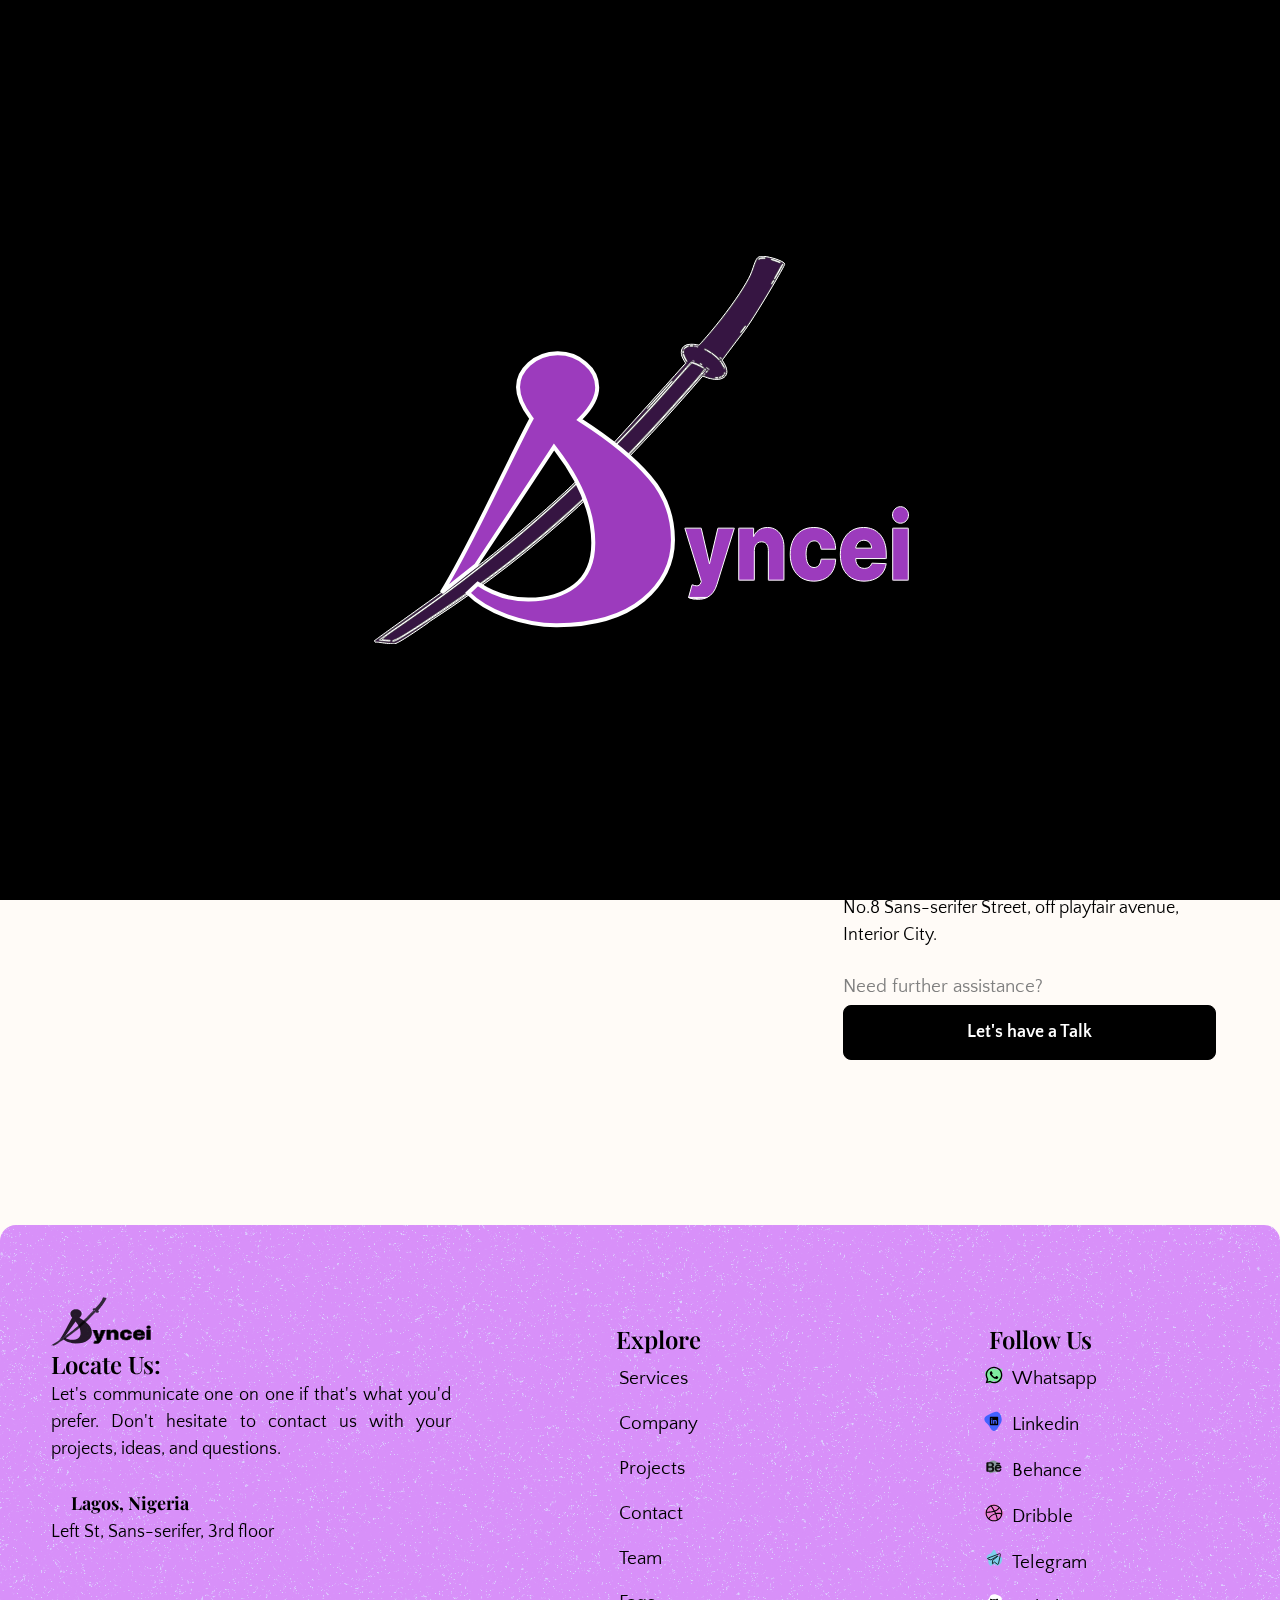
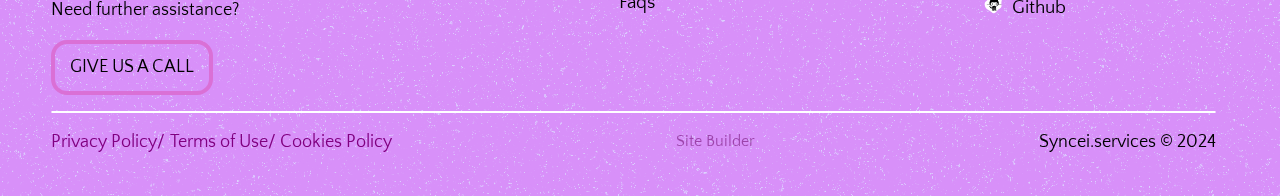
<file: pages/contact.html>
<!DOCTYPE html>
<html lang="en">
<head>
    <meta charset="UTF-8">
    <meta name="viewport" content="width=device-width, initial-scale=1.0">
    <link rel="preconnect" href="https://fonts.googleapis.com">
    <link rel="preconnect" href="https://fonts.gstatic.com" crossorigin>
    <link href="https://fonts.googleapis.com/css2?family=Playfair+Display:ital,wght@0,400..900;1,400..900&family=Quattrocento+Sans:ital,wght@0,400;0,700;1,400;1,700&display=swap" rel="stylesheet">
    <link rel="stylesheet" href="../shared/reset.css">
    <link rel="stylesheet" href="../shared/nav.css">
    <link rel="stylesheet" href="../styles/contact.css">
    <link rel="stylesheet" href="../shared/footer.css">
    <!-- Favicon for browser tabs (standard sizes) -->
    <link rel="icon" href="../imgs/icon/favicon-16.png" sizes="16x16" type="image/png">
    <link rel="icon" href="../imgs/icon/favicon-32.png" sizes="32x32" type="image/png">
    
    <!-- Larger icons for high-resolution displays and mobile devices -->
    <link rel="icon" href="../imgs/icon/favicon-48.png" sizes="48x48" type="image/png">
    <link rel="icon" href="../imgs/icon/favicon-96.png" sizes="96x96" type="image/png">
    <link rel="icon" href="../imgs/icon/favicon-180.png" sizes="180x180" type="image/png">

    <!-- Apple Touch Icon (specifically for iOS home screen shortcuts) -->
    <link rel="apple-touch-icon" href="../imgs/icon/favicon-180.png" sizes="180x180">

    <!-- Android Chrome icons (especially for shortcuts or PWA homescreen icons) -->
    <link rel="icon" href="../imgs/icon/favicon-512.png" sizes="512x512" type="image/png">
    <title>Contact</title>
</head>
<body>
    <div class="loader-container">
		<svg class="svg-loader" width="537" height="388" viewBox="0 0 537 388" fill="none" xmlns="http://www.w3.org/2000/svg">
			<g id="name">
				<g id="stroked_logo">
					<g id="stroked_sword">
						<mask id="path-1-inside-1_28_11" fill="white">
							<path class="sword-body" d="M387.499 0.616162C384.897 1.60011 383.799 3.44211 381.158 11.3656C378.904 18.084 377.95 20.2252 374.089 26.8976C366.581 39.9402 352.39 59.5596 338.789 75.7193C334.209 81.1664 327.176 89.038 326.89 89.0405C326.819 89.0411 325.675 88.8408 324.317 88.5823C320.993 87.9504 315.995 88.2042 314.036 89.0624C310.757 90.5329 309.233 92.8893 309.249 96.3737C309.262 99.0171 309.986 101.084 311.965 104.401L313.656 107.15L312.093 108.906C259.842 167.307 229.646 200.404 219.019 210.95C217.241 212.708 213.189 216.589 209.989 219.56C206.79 222.562 203.093 226.139 201.742 227.503C190.441 238.986 151.183 273.604 127.706 292.763C109.707 307.459 107.715 308.949 73.2659 333.671C-6.69887 391.083 2.01959 384.729 2.73482 384.963C2.94948 385.051 3.05744 385.231 2.95102 385.382C2.63192 385.865 3.56378 386.608 4.06197 386.243C4.34677 386.06 5.63245 386.109 8.02654 386.479C13.7079 387.331 20.6382 387.991 22.3155 387.796C24.2427 387.599 27.3059 385.98 34.8179 381.229C41.5108 376.965 56.46 366.771 56.8858 366.197C57.0275 365.955 59.2699 364.434 61.7973 362.759C112.81 329.572 161.836 291.505 206.421 250.502C241.975 217.81 284.437 173.431 325.741 125.819L330.749 120.068L333.575 121.185C339.728 123.624 346.407 124.107 350.291 122.391C355.779 119.97 356.466 114.256 352.077 107.115L350.277 104.157L351.342 102.736C356.026 96.3865 364.578 85.0771 367.453 81.3872C372.28 75.2471 374.799 71.6805 379.16 65.0037C386.959 53.01 398.652 33.7127 406.798 19.4029C411.897 10.4367 412.747 8.8372 412.743 8.0562C412.733 5.89344 402.824 1.92447 394.141 0.618344C390.603 0.0784296 388.961 0.0627094 387.499 0.616162ZM393.041 2.12991C393.113 2.18937 392.149 2.25785 390.899 2.26874C389.4 2.28182 388.329 2.44135 387.866 2.74578C387.048 3.26359 386.512 3.32833 386.867 2.87465C387.364 2.1794 389.325 1.71171 391.112 1.87638C392.112 1.95778 392.969 2.07046 393.041 2.12991ZM402.656 4.26903C404.158 4.76661 406.125 5.50045 407.02 5.9132C409.06 6.85669 408.452 6.68175 404.16 5.1571C402.3 4.48241 400.44 3.83775 400.047 3.69098C398.223 3.04601 400.189 3.47947 402.656 4.26903ZM410.215 9.52015C408.977 12.0242 402.708 22.8931 402.564 22.8043C402.493 22.7448 403.554 20.7229 404.9 18.338C406.246 15.9532 408.051 12.6631 408.937 11.0333C410.601 8.04484 411.524 6.92533 410.215 9.52015ZM400.902 26.1832C400.37 27.029 399.909 27.7239 399.802 27.7248C399.695 27.7257 400.049 26.9717 400.58 26.0659C401.111 25.16 401.608 24.4648 401.68 24.5242C401.751 24.5837 401.398 25.3378 400.902 26.1832ZM373.01 70.9751C372.231 72.2436 369.072 76.3565 368.893 76.3581C368.786 76.359 368.963 76.0571 369.247 75.6641C369.531 75.2711 370.56 73.9103 371.483 72.6406C373.079 70.4338 373.896 69.5255 373.01 70.9751ZM320.574 89.9066C320.039 89.9714 319.075 89.9798 318.432 89.9253C317.789 89.8708 318.217 89.807 319.395 89.7967C320.573 89.7865 321.109 89.8419 320.574 89.9066ZM315.364 90.6429C314.544 90.9505 313.44 91.5909 312.978 92.0456C312.374 92.5915 312.16 92.6835 312.301 92.3519C312.584 91.7186 315.54 90.0406 316.325 90.0338C316.647 90.031 316.22 90.305 315.364 90.6429ZM323.61 90.1805C323.361 90.2428 322.932 90.2465 322.718 90.1883C322.467 90.1004 322.646 90.0387 323.145 90.0344C323.645 90.03 323.824 90.0886 323.61 90.1805ZM325.29 90.5564C325.577 90.7041 325.684 90.8534 325.47 90.8552C325.292 90.8568 324.863 90.7103 324.576 90.5626C324.29 90.4149 324.218 90.2654 324.396 90.2638C324.61 90.2619 325.004 90.4087 325.29 90.5564ZM311.843 93.5274C311.737 93.7987 311.559 93.9504 311.487 93.8609C311.38 93.7718 311.414 93.5912 311.556 93.4097C311.876 92.9263 312.09 93.0146 311.843 93.5274ZM334.233 93.963C334.233 94.0231 333.912 93.9658 333.518 93.789C333.124 93.6122 332.802 93.4048 332.802 93.3147C332.801 93.2546 333.123 93.3119 333.517 93.4887C333.91 93.6655 334.233 93.8729 334.233 93.963ZM339.317 96.9828C339.569 97.2209 338.602 96.7186 337.206 95.8597C335.773 95.001 334.591 94.2603 334.591 94.1702C334.59 93.9599 338.815 96.4765 339.317 96.9828ZM311.287 96.8967C311.218 97.3779 311.145 97.0481 311.141 96.2371C311.137 95.396 311.207 95.0349 311.28 95.3948C311.353 95.7846 311.356 96.4455 311.287 96.8967ZM343.008 99.7142C344.585 101.022 345.769 102.093 345.697 102.094C345.59 102.095 344.228 101.025 342.651 99.7173C341.074 98.4094 339.89 97.3382 339.962 97.3376C340.069 97.3367 341.431 98.4062 343.008 99.7142ZM311.941 99.2942C312.087 99.9237 312.809 101.54 313.565 102.885C314.321 104.26 314.897 105.366 314.79 105.367C314.683 105.368 314.036 104.383 313.352 103.157C312.056 100.915 310.863 97.7715 311.4 98.0372C311.543 98.1261 311.795 98.6946 311.941 99.2942ZM348.911 102.066C349.197 102.214 349.305 102.423 349.163 102.544C349.021 102.666 348.627 102.549 348.305 102.282C347.659 101.746 348.016 101.593 348.911 102.066ZM346.594 102.987C346.953 103.315 347.168 103.583 347.061 103.584C346.954 103.585 346.596 103.318 346.237 102.99C345.878 102.663 345.663 102.395 345.77 102.394C345.877 102.393 346.235 102.66 346.594 102.987ZM321.967 105.245C321.86 105.336 321.574 105.248 321.323 105.04C321 104.742 321.036 104.712 321.537 104.888C321.894 104.975 322.074 105.154 321.967 105.245ZM348.928 105.701C349.467 106.537 349.109 106.39 348.391 105.495C348.068 105.047 347.959 104.808 348.174 104.896C348.389 105.014 348.748 105.372 348.928 105.701ZM320.724 106.637C322.797 107.16 324.8 107.954 326.698 108.958C327.557 109.402 328.344 109.755 328.487 109.754C328.844 109.781 331.674 111.829 331.353 111.832C331.21 111.833 329.957 111.213 328.526 110.444C325.197 108.701 320.153 106.702 319.69 106.947C318.977 107.344 314.927 111.765 300.009 128.567C291.662 137.922 281.396 149.366 277.133 153.999C204.874 232.822 129.947 298.662 44.637 358.283C39.7611 361.69 31.1836 367.652 25.5956 371.486C14.2417 379.305 9.54543 382.951 10.155 383.486C10.621 383.873 14.1582 384.353 16.479 384.332C17.4074 384.324 18.1578 384.438 18.1586 384.618C18.1593 384.768 17.6958 384.923 17.1245 384.928C15.8749 384.939 7.69423 384.139 7.515 383.99C7.29978 383.782 14.3463 378.764 27.0174 370.092C52.324 352.779 75.3841 336.116 95.6993 320.439C173.189 260.675 239.31 197.857 308.992 117.764C314.497 111.408 319.044 106.231 319.079 106.231C319.079 106.231 319.83 106.405 320.724 106.637ZM350.978 108.807C351.662 110.063 352.202 111.109 352.131 111.2C352.06 111.261 351.377 110.245 350.657 108.93C349.937 107.644 349.432 106.567 349.503 106.567C349.61 106.566 350.258 107.581 350.978 108.807ZM329.659 108.422C329.659 108.482 329.337 108.425 328.944 108.248C328.55 108.071 328.228 107.864 328.227 107.774C328.227 107.713 328.549 107.771 328.942 107.948C329.336 108.124 329.658 108.332 329.659 108.422ZM335.426 112.307C335.892 112.783 335.857 112.814 335.319 112.428C334.961 112.221 334.674 111.983 334.674 111.923C334.673 111.683 334.959 111.83 335.426 112.307ZM352.422 112.309C352.316 112.55 352.209 112.461 352.207 112.131C352.17 111.8 352.276 111.619 352.384 111.738C352.491 111.828 352.528 112.098 352.422 112.309ZM336.823 113.316C336.824 113.496 336.681 113.528 336.467 113.439C336.288 113.351 336.108 113.112 336.107 112.962C336.106 112.782 336.285 112.75 336.464 112.839C336.678 112.927 336.822 113.166 336.823 113.316ZM333.538 113.375C333.79 113.673 331.944 116.002 326.616 122.086C265.492 192.071 220.215 237.795 170.28 279.956C127.351 316.167 84.8965 346.817 32.0969 379.69C24.7981 384.2 22.9458 385.147 21.0536 385.194C20.0895 385.202 21.4064 384.29 22.9043 383.916C26.3637 383.015 41.9574 373.206 69.2583 354.764C95.7762 336.87 112.788 324.765 129.047 312.337C192.912 263.387 244.173 214.426 313.363 136.17C325.547 122.426 330.34 116.707 331.686 114.442C332.572 112.963 332.928 112.779 333.538 113.375ZM335.404 115.191C335.404 115.251 335.048 115.554 334.621 115.889L333.803 116.466L334.478 115.77C335.118 115.133 335.402 114.951 335.404 115.191ZM352.555 117.865C352.165 118.379 352.165 118.379 352.341 117.867C352.447 117.566 352.552 117.144 352.587 116.964C352.586 116.693 352.657 116.693 352.765 116.962C352.873 117.171 352.768 117.563 352.555 117.865ZM332.704 118.278C332.563 118.52 332.314 118.732 332.135 118.734C331.921 118.736 331.956 118.555 332.204 118.283C332.453 118.04 332.702 117.828 332.774 117.827C332.845 117.827 332.81 118.037 332.704 118.278ZM351.279 119.799C350.923 120.132 350.283 120.558 349.891 120.742C349.499 120.926 349.747 120.623 350.424 120.137C351.882 119.042 352.239 118.889 351.279 119.799ZM348.644 121.294C348.359 121.446 347.859 121.571 347.574 121.573C347.217 121.576 347.288 121.486 347.751 121.301C348.713 120.933 349.285 120.928 348.644 121.294ZM345.718 121.83C345.147 121.895 344.29 121.902 343.754 121.847C343.183 121.792 343.647 121.728 344.718 121.718C345.789 121.709 346.253 121.765 345.718 121.83ZM295.626 130.377C285.325 141.912 278.397 149.542 278.183 149.544C278.076 149.545 278.218 149.304 278.502 149.001C278.786 148.728 283.688 143.278 289.407 136.89C295.126 130.532 299.887 125.323 299.958 125.323C300.065 125.322 298.112 127.592 295.626 130.377ZM278.078 149.936C278.078 149.996 277.723 150.299 277.296 150.634L276.477 151.211L277.152 150.515C277.792 149.878 278.077 149.695 278.078 149.936ZM276.657 151.48C276.657 151.54 276.373 151.783 276.052 151.996C275.483 152.392 275.447 152.362 275.909 151.877C276.371 151.393 276.656 151.24 276.657 151.48Z" />
						</mask>
						<path class="sword-body" d="M387.499 0.616162C384.897 1.60011 383.799 3.44211 381.158 11.3656C378.904 18.084 377.95 20.2252 374.089 26.8976C366.581 39.9402 352.39 59.5596 338.789 75.7193C334.209 81.1664 327.176 89.038 326.89 89.0405C326.819 89.0411 325.675 88.8408 324.317 88.5823C320.993 87.9504 315.995 88.2042 314.036 89.0624C310.757 90.5329 309.233 92.8893 309.249 96.3737C309.262 99.0171 309.986 101.084 311.965 104.401L313.656 107.15L312.093 108.906C259.842 167.307 229.646 200.404 219.019 210.95C217.241 212.708 213.189 216.589 209.989 219.56C206.79 222.562 203.093 226.139 201.742 227.503C190.441 238.986 151.183 273.604 127.706 292.763C109.707 307.459 107.715 308.949 73.2659 333.671C-6.69887 391.083 2.01959 384.729 2.73482 384.963C2.94948 385.051 3.05744 385.231 2.95102 385.382C2.63192 385.865 3.56378 386.608 4.06197 386.243C4.34677 386.06 5.63245 386.109 8.02654 386.479C13.7079 387.331 20.6382 387.991 22.3155 387.796C24.2427 387.599 27.3059 385.98 34.8179 381.229C41.5108 376.965 56.46 366.771 56.8858 366.197C57.0275 365.955 59.2699 364.434 61.7973 362.759C112.81 329.572 161.836 291.505 206.421 250.502C241.975 217.81 284.437 173.431 325.741 125.819L330.749 120.068L333.575 121.185C339.728 123.624 346.407 124.107 350.291 122.391C355.779 119.97 356.466 114.256 352.077 107.115L350.277 104.157L351.342 102.736C356.026 96.3865 364.578 85.0771 367.453 81.3872C372.28 75.2471 374.799 71.6805 379.16 65.0037C386.959 53.01 398.652 33.7127 406.798 19.4029C411.897 10.4367 412.747 8.8372 412.743 8.0562C412.733 5.89344 402.824 1.92447 394.141 0.618344C390.603 0.0784296 388.961 0.0627094 387.499 0.616162ZM393.041 2.12991C393.113 2.18937 392.149 2.25785 390.899 2.26874C389.4 2.28182 388.329 2.44135 387.866 2.74578C387.048 3.26359 386.512 3.32833 386.867 2.87465C387.364 2.1794 389.325 1.71171 391.112 1.87638C392.112 1.95778 392.969 2.07046 393.041 2.12991ZM402.656 4.26903C404.158 4.76661 406.125 5.50045 407.02 5.9132C409.06 6.85669 408.452 6.68175 404.16 5.1571C402.3 4.48241 400.44 3.83775 400.047 3.69098C398.223 3.04601 400.189 3.47947 402.656 4.26903ZM410.215 9.52015C408.977 12.0242 402.708 22.8931 402.564 22.8043C402.493 22.7448 403.554 20.7229 404.9 18.338C406.246 15.9532 408.051 12.6631 408.937 11.0333C410.601 8.04484 411.524 6.92533 410.215 9.52015ZM400.902 26.1832C400.37 27.029 399.909 27.7239 399.802 27.7248C399.695 27.7257 400.049 26.9717 400.58 26.0659C401.111 25.16 401.608 24.4648 401.68 24.5242C401.751 24.5837 401.398 25.3378 400.902 26.1832ZM373.01 70.9751C372.231 72.2436 369.072 76.3565 368.893 76.3581C368.786 76.359 368.963 76.0571 369.247 75.6641C369.531 75.2711 370.56 73.9103 371.483 72.6406C373.079 70.4338 373.896 69.5255 373.01 70.9751ZM320.574 89.9066C320.039 89.9714 319.075 89.9798 318.432 89.9253C317.789 89.8708 318.217 89.807 319.395 89.7967C320.573 89.7865 321.109 89.8419 320.574 89.9066ZM315.364 90.6429C314.544 90.9505 313.44 91.5909 312.978 92.0456C312.374 92.5915 312.16 92.6835 312.301 92.3519C312.584 91.7186 315.54 90.0406 316.325 90.0338C316.647 90.031 316.22 90.305 315.364 90.6429ZM323.61 90.1805C323.361 90.2428 322.932 90.2465 322.718 90.1883C322.467 90.1004 322.646 90.0387 323.145 90.0344C323.645 90.03 323.824 90.0886 323.61 90.1805ZM325.29 90.5564C325.577 90.7041 325.684 90.8534 325.47 90.8552C325.292 90.8568 324.863 90.7103 324.576 90.5626C324.29 90.4149 324.218 90.2654 324.396 90.2638C324.61 90.2619 325.004 90.4087 325.29 90.5564ZM311.843 93.5274C311.737 93.7987 311.559 93.9504 311.487 93.8609C311.38 93.7718 311.414 93.5912 311.556 93.4097C311.876 92.9263 312.09 93.0146 311.843 93.5274ZM334.233 93.963C334.233 94.0231 333.912 93.9658 333.518 93.789C333.124 93.6122 332.802 93.4048 332.802 93.3147C332.801 93.2546 333.123 93.3119 333.517 93.4887C333.91 93.6655 334.233 93.8729 334.233 93.963ZM339.317 96.9828C339.569 97.2209 338.602 96.7186 337.206 95.8597C335.773 95.001 334.591 94.2603 334.591 94.1702C334.59 93.9599 338.815 96.4765 339.317 96.9828ZM311.287 96.8967C311.218 97.3779 311.145 97.0481 311.141 96.2371C311.137 95.396 311.207 95.0349 311.28 95.3948C311.353 95.7846 311.356 96.4455 311.287 96.8967ZM343.008 99.7142C344.585 101.022 345.769 102.093 345.697 102.094C345.59 102.095 344.228 101.025 342.651 99.7173C341.074 98.4094 339.89 97.3382 339.962 97.3376C340.069 97.3367 341.431 98.4062 343.008 99.7142ZM311.941 99.2942C312.087 99.9237 312.809 101.54 313.565 102.885C314.321 104.26 314.897 105.366 314.79 105.367C314.683 105.368 314.036 104.383 313.352 103.157C312.056 100.915 310.863 97.7715 311.4 98.0372C311.543 98.1261 311.795 98.6946 311.941 99.2942ZM348.911 102.066C349.197 102.214 349.305 102.423 349.163 102.544C349.021 102.666 348.627 102.549 348.305 102.282C347.659 101.746 348.016 101.593 348.911 102.066ZM346.594 102.987C346.953 103.315 347.168 103.583 347.061 103.584C346.954 103.585 346.596 103.318 346.237 102.99C345.878 102.663 345.663 102.395 345.77 102.394C345.877 102.393 346.235 102.66 346.594 102.987ZM321.967 105.245C321.86 105.336 321.574 105.248 321.323 105.04C321 104.742 321.036 104.712 321.537 104.888C321.894 104.975 322.074 105.154 321.967 105.245ZM348.928 105.701C349.467 106.537 349.109 106.39 348.391 105.495C348.068 105.047 347.959 104.808 348.174 104.896C348.389 105.014 348.748 105.372 348.928 105.701ZM320.724 106.637C322.797 107.16 324.8 107.954 326.698 108.958C327.557 109.402 328.344 109.755 328.487 109.754C328.844 109.781 331.674 111.829 331.353 111.832C331.21 111.833 329.957 111.213 328.526 110.444C325.197 108.701 320.153 106.702 319.69 106.947C318.977 107.344 314.927 111.765 300.009 128.567C291.662 137.922 281.396 149.366 277.133 153.999C204.874 232.822 129.947 298.662 44.637 358.283C39.7611 361.69 31.1836 367.652 25.5956 371.486C14.2417 379.305 9.54543 382.951 10.155 383.486C10.621 383.873 14.1582 384.353 16.479 384.332C17.4074 384.324 18.1578 384.438 18.1586 384.618C18.1593 384.768 17.6958 384.923 17.1245 384.928C15.8749 384.939 7.69423 384.139 7.515 383.99C7.29978 383.782 14.3463 378.764 27.0174 370.092C52.324 352.779 75.3841 336.116 95.6993 320.439C173.189 260.675 239.31 197.857 308.992 117.764C314.497 111.408 319.044 106.231 319.079 106.231C319.079 106.231 319.83 106.405 320.724 106.637ZM350.978 108.807C351.662 110.063 352.202 111.109 352.131 111.2C352.06 111.261 351.377 110.245 350.657 108.93C349.937 107.644 349.432 106.567 349.503 106.567C349.61 106.566 350.258 107.581 350.978 108.807ZM329.659 108.422C329.659 108.482 329.337 108.425 328.944 108.248C328.55 108.071 328.228 107.864 328.227 107.774C328.227 107.713 328.549 107.771 328.942 107.948C329.336 108.124 329.658 108.332 329.659 108.422ZM335.426 112.307C335.892 112.783 335.857 112.814 335.319 112.428C334.961 112.221 334.674 111.983 334.674 111.923C334.673 111.683 334.959 111.83 335.426 112.307ZM352.422 112.309C352.316 112.55 352.209 112.461 352.207 112.131C352.17 111.8 352.276 111.619 352.384 111.738C352.491 111.828 352.528 112.098 352.422 112.309ZM336.823 113.316C336.824 113.496 336.681 113.528 336.467 113.439C336.288 113.351 336.108 113.112 336.107 112.962C336.106 112.782 336.285 112.75 336.464 112.839C336.678 112.927 336.822 113.166 336.823 113.316ZM333.538 113.375C333.79 113.673 331.944 116.002 326.616 122.086C265.492 192.071 220.215 237.795 170.28 279.956C127.351 316.167 84.8965 346.817 32.0969 379.69C24.7981 384.2 22.9458 385.147 21.0536 385.194C20.0895 385.202 21.4064 384.29 22.9043 383.916C26.3637 383.015 41.9574 373.206 69.2583 354.764C95.7762 336.87 112.788 324.765 129.047 312.337C192.912 263.387 244.173 214.426 313.363 136.17C325.547 122.426 330.34 116.707 331.686 114.442C332.572 112.963 332.928 112.779 333.538 113.375ZM335.404 115.191C335.404 115.251 335.048 115.554 334.621 115.889L333.803 116.466L334.478 115.77C335.118 115.133 335.402 114.951 335.404 115.191ZM352.555 117.865C352.165 118.379 352.165 118.379 352.341 117.867C352.447 117.566 352.552 117.144 352.587 116.964C352.586 116.693 352.657 116.693 352.765 116.962C352.873 117.171 352.768 117.563 352.555 117.865ZM332.704 118.278C332.563 118.52 332.314 118.732 332.135 118.734C331.921 118.736 331.956 118.555 332.204 118.283C332.453 118.04 332.702 117.828 332.774 117.827C332.845 117.827 332.81 118.037 332.704 118.278ZM351.279 119.799C350.923 120.132 350.283 120.558 349.891 120.742C349.499 120.926 349.747 120.623 350.424 120.137C351.882 119.042 352.239 118.889 351.279 119.799ZM348.644 121.294C348.359 121.446 347.859 121.571 347.574 121.573C347.217 121.576 347.288 121.486 347.751 121.301C348.713 120.933 349.285 120.928 348.644 121.294ZM345.718 121.83C345.147 121.895 344.29 121.902 343.754 121.847C343.183 121.792 343.647 121.728 344.718 121.718C345.789 121.709 346.253 121.765 345.718 121.83ZM295.626 130.377C285.325 141.912 278.397 149.542 278.183 149.544C278.076 149.545 278.218 149.304 278.502 149.001C278.786 148.728 283.688 143.278 289.407 136.89C295.126 130.532 299.887 125.323 299.958 125.323C300.065 125.322 298.112 127.592 295.626 130.377ZM278.078 149.936C278.078 149.996 277.723 150.299 277.296 150.634L276.477 151.211L277.152 150.515C277.792 149.878 278.077 149.695 278.078 149.936ZM276.657 151.48C276.657 151.54 276.373 151.783 276.052 151.996C275.483 152.392 275.447 152.362 275.909 151.877C276.371 151.393 276.656 151.24 276.657 151.48Z" stroke="black" stroke-width="2" mask="url(#path-1-inside-1_28_11)" />
					</g>
					<path id="stroke_symbol" class="symbol-body" d="M158.912 163.817L159.519 162.699L158.767 161.678C150.19 150.029 146.09 139.881 146.049 131.171C146.009 122.51 149.623 114.809 157.15 107.998C165.014 100.884 174.416 97.276 185.463 97.1798C196.51 97.0836 205.746 100.528 213.302 107.48L213.334 107.509L213.368 107.538C221.279 114.194 225.152 122.134 225.196 131.445C225.239 140.633 220.128 150.795 209.182 161.97L207.461 163.726L209.523 165.05C239.029 184 261.625 202.63 277.381 220.924L277.387 220.931L277.393 220.937C292.996 238.74 300.841 259.563 300.953 283.493C301.063 306.912 291.221 327.008 271.191 343.868C251.234 360.346 222.635 368.886 185.115 369.213C168.106 369.361 150.878 366.193 133.419 359.681C117.159 353.486 104.729 345.878 96.0077 336.923L105.735 327.742C121.567 338.449 138.642 343.751 156.92 343.591C175.59 343.429 190.963 338.882 202.87 329.782L202.875 329.779C215.331 320.207 221.372 305.674 221.283 286.596C221.142 256.477 208.519 225.34 183.723 193.219L182.015 191.005L180.47 193.348L104.064 309.242L69.7475 336.548C82.6307 315.559 98.7391 284.308 114.081 253.558C120.348 240.998 126.488 228.518 132.238 216.832C143.13 194.695 152.62 175.407 158.912 163.817Z" stroke="black" stroke-width="4" />
				</g>
				<g id="yncei">
					<path id="Vector" class="yncei" d="M520.706 323.663V324.163H521.206H535.791H536.291V323.663V272.654V272.154H535.791H521.206H520.706V272.654V323.663ZM522.874 264.799L522.874 264.799L522.877 264.801C524.439 266.4 526.327 267.21 528.514 267.21C530.719 267.21 532.608 266.401 534.153 264.799L534.153 264.799C535.715 263.177 536.5 261.214 536.5 258.939C536.5 256.686 535.715 254.745 534.153 253.146C532.609 251.523 530.72 250.702 528.514 250.702C526.325 250.702 524.437 251.524 522.875 253.145C521.312 254.744 520.527 256.685 520.527 258.939C520.527 261.214 521.312 263.177 522.874 264.799Z" fill="black" stroke="black" />
					<path id="Vector_2" class="yncei" d="M479.343 321.897L479.346 321.898C482.917 324.057 487.146 325.125 492.013 325.125C496.066 325.125 499.657 324.441 502.774 323.057L502.777 323.055C505.889 321.651 508.413 319.686 510.336 317.157C512.279 314.608 513.532 311.619 514.101 308.203L514.194 307.639L513.623 307.621L500.231 307.189L499.859 307.177L499.741 307.53C499.385 308.595 498.855 309.48 498.157 310.196C497.454 310.916 496.612 311.463 495.624 311.837C494.634 312.211 493.522 312.403 492.281 312.403C490.491 312.403 488.977 311.99 487.718 311.186C486.451 310.377 485.468 309.245 484.77 307.775C484.079 306.298 483.722 304.569 483.714 302.577H513.756H514.256V302.077V298.025C514.256 293.798 513.704 290.034 512.59 286.74C511.478 283.432 509.916 280.637 507.896 278.366C505.878 276.096 503.48 274.38 500.706 273.222C497.934 272.065 494.885 271.49 491.565 271.49C486.869 271.49 482.765 272.618 479.273 274.891C475.788 277.137 473.094 280.289 471.189 284.329C469.282 288.349 468.337 293.03 468.337 298.357C468.337 303.837 469.271 308.595 471.158 312.617L471.16 312.62C473.067 316.619 475.795 319.717 479.343 321.897ZM499.669 292.145H483.757C483.88 290.783 484.244 289.561 484.845 288.47L484.846 288.467C485.562 287.145 486.527 286.116 487.741 285.367L487.741 285.367L487.747 285.363C488.954 284.598 490.321 284.212 491.864 284.212C493.39 284.212 494.718 284.578 495.863 285.298L495.863 285.298L495.871 285.303C497.042 286.007 497.965 286.99 498.64 288.264C499.244 289.404 499.59 290.695 499.669 292.145Z" fill="white" stroke="black" />
					<path id="Vector_3" class="yncei" d="M429.158 321.725L429.159 321.726C432.713 323.999 436.956 325.125 441.866 325.125C446.229 325.125 450.024 324.248 453.234 322.473L453.235 322.472C456.458 320.677 458.962 318.163 460.737 314.938C462.531 311.714 463.491 307.959 463.633 303.687L463.65 303.171H463.133H449.502H449.049L449.004 303.621C448.83 305.364 448.417 306.825 447.78 308.016C447.14 309.189 446.332 310.059 445.364 310.649L445.361 310.651C444.414 311.239 443.315 311.539 442.045 311.539C440.468 311.539 439.1 311.057 437.92 310.093C436.737 309.104 435.786 307.632 435.092 305.635C434.418 303.62 434.074 301.132 434.074 298.158C434.074 295.183 434.419 292.718 435.091 290.749C435.786 288.751 436.736 287.29 437.918 286.324L437.918 286.324L437.921 286.321C439.102 285.335 440.47 284.843 442.045 284.843C443.999 284.843 445.548 285.53 446.739 286.897L446.741 286.9C447.966 288.283 448.734 290.222 449.005 292.765L449.052 293.212H449.502H463.133H463.645L463.633 292.7C463.532 288.447 462.571 284.721 460.733 281.538C458.917 278.335 456.384 275.856 453.14 274.107C449.913 272.356 446.139 271.49 441.836 271.49C436.965 271.49 432.742 272.616 429.189 274.889L429.188 274.89C425.663 277.158 422.948 280.321 421.042 284.362L421.042 284.363C419.156 288.383 418.221 293.04 418.221 298.324C418.221 303.586 419.156 308.243 421.041 312.284L421.042 312.285C422.928 316.305 425.634 319.457 429.158 321.725Z" fill="white" stroke="black" />
					<path id="Vector_4" class="yncei" d="M381.832 324.162H382.332V323.662V294.574C382.352 292.678 382.661 291.091 383.241 289.798C383.842 288.504 384.676 287.531 385.739 286.858L385.741 286.856C386.826 286.16 388.082 285.806 389.527 285.806C391.704 285.806 393.353 286.551 394.538 288.012L394.538 288.012L394.54 288.015C395.754 289.49 396.384 291.575 396.365 294.336V294.339V323.662V324.162H396.865H411.45H411.95V323.662V291.152C411.97 287.265 411.304 283.848 409.936 280.913C408.589 277.961 406.683 275.65 404.214 274C401.755 272.321 398.86 271.49 395.552 271.49C392.079 271.49 389.06 272.413 386.519 274.276C384.326 275.863 382.693 277.973 381.616 280.588V272.654V272.154H381.116H367.247H366.747V272.654V323.662V324.162H367.247H381.832Z" fill="black" stroke="black" />
					<path id="Vector_5" class="yncei" d="M316.586 341.448L316.7 341.032L319.921 329.243L320.065 328.716L320.578 328.906C321.978 329.426 323.224 329.722 324.319 329.806C325.409 329.888 326.304 329.691 327.033 329.246L327.04 329.243L327.046 329.239C327.766 328.829 328.361 328.07 328.792 326.88L328.793 326.876L329.301 325.507L313.066 272.801L312.866 272.154H313.543H328.815H329.212L329.302 272.541L337.496 307.874L345.807 272.54L345.897 272.154H346.293H361.654H362.332L362.132 272.802L344.863 328.688C344.863 328.688 344.863 328.689 344.863 328.69C344.014 331.525 342.808 334.032 341.242 336.207C339.683 338.422 337.662 340.157 335.186 341.41L316.586 341.448ZM316.586 341.448L316.982 341.622M316.586 341.448L316.982 341.622M316.982 341.622C318.138 342.127 319.508 342.524 321.084 342.817M316.982 341.622L321.084 342.817M321.084 342.817C322.67 343.133 324.352 343.291 326.13 343.291C329.685 343.291 332.71 342.673 335.185 341.41L321.084 342.817Z" fill="black" stroke="black" />
				</g>
			</g>
		</svg>
	</div>
    <header class="header-nav" id="navigate">
        <nav class="nav stretch" id="navbar">
            <div class="upper-nav">
                <a href="/" class="left-side-nav">
                    <img src="../logos/footer-logo2.svg" alt="logo" height="30">
                </a>

                <div class="toggler">
                    <div class="action has-submenu">                     
                            <img src="../imgs/svg/icons/menu-vertical2.svg" alt="" height="20">                      
                        <ul>
                            <li><a href="">Call</a></li>
                            <li><a href="">Mail</a></li>
                            <li><a href="">Socials</a></li>
                        </ul>
                    </div>
                    <div>                      
                        <button class="hamburger" id="menu-button">
                            <svg width="30" height="30" viewBox="0 0 32 32">
                                <path class="line line-top-bottom" d="M27 10 13 10C10.8 10 9 8.2 9 6 9 3.5 10.8 2 13 2 15.2 2 17 3.8 17 6L17 26C17 28.2 18.8 30 21 30 23.2 30 25 28.2 25 26 25 23.8 23.2 22 21 22L7 22"></path>
                                <path class="line" d="M7 16 27 16"></path>
                            </svg>
                        </button>
                    </div>
                </div>    
            </div>
            <div class="dropdown" id="dropdown">
                <ul class="list">
                    <li class="has-submenu" id="has-submenu">
                        <a href="#" class="nav-link">Services</a>
                        <span>
                            <svg width="20" height="25" viewBox="0 0 24 25" fill="none" xmlns="http://www.w3.org/2000/svg">
                                <path d="M16.9998 9.67C16.8124 9.48375 16.559 9.37921 16.2948 9.37921C16.0306 9.37921 15.7772 9.48375 15.5898 9.67L11.9998 13.21L8.45981 9.67C8.27245 9.48375 8.019 9.37921 7.75481 9.37921C7.49063 9.37921 7.23717 9.48375 7.04981 9.67C6.95608 9.76297 6.88169 9.87357 6.83092 9.99543C6.78015 10.1173 6.75401 10.248 6.75401 10.38C6.75401 10.512 6.78015 10.6427 6.83092 10.7646C6.88169 10.8864 6.95608 10.997 7.04981 11.09L11.2898 15.33C11.3828 15.4237 11.4934 15.4981 11.6152 15.5489C11.7371 15.5997 11.8678 15.6258 11.9998 15.6258C12.1318 15.6258 12.2625 15.5997 12.3844 15.5489C12.5062 15.4981 12.6168 15.4237 12.7098 15.33L16.9998 11.09C17.0935 10.997 17.1679 10.8864 17.2187 10.7646C17.2695 10.6427 17.2956 10.512 17.2956 10.38C17.2956 10.248 17.2695 10.1173 17.2187 9.99543C17.1679 9.87357 17.0935 9.76297 16.9998 9.67Z" stroke-width="4" fill="black"/>
                            </svg>                                
                        </span>
                        <ul id="sub-menu">
                            <li><a href="../pages/services.html#down">Design</a></li>
                            <li><a href="../pages/services.html#unique">Development</a></li>
                            <li><a href="../pages/services.html#solutions">Solutions</a></li>
                            <li><a href="../pages/services.html">View all</a></li>
                        </ul>
                    </li>
                    <li class="has-submenu" id="has-submenu">
                        <a href="#" class="nav-link">Company</a>
                        <span>
                            <svg width="20" height="25" viewBox="0 0 24 25" fill="none" xmlns="http://www.w3.org/2000/svg">
                                <path d="M16.9998 9.67C16.8124 9.48375 16.559 9.37921 16.2948 9.37921C16.0306 9.37921 15.7772 9.48375 15.5898 9.67L11.9998 13.21L8.45981 9.67C8.27245 9.48375 8.019 9.37921 7.75481 9.37921C7.49063 9.37921 7.23717 9.48375 7.04981 9.67C6.95608 9.76297 6.88169 9.87357 6.83092 9.99543C6.78015 10.1173 6.75401 10.248 6.75401 10.38C6.75401 10.512 6.78015 10.6427 6.83092 10.7646C6.88169 10.8864 6.95608 10.997 7.04981 11.09L11.2898 15.33C11.3828 15.4237 11.4934 15.4981 11.6152 15.5489C11.7371 15.5997 11.8678 15.6258 11.9998 15.6258C12.1318 15.6258 12.2625 15.5997 12.3844 15.5489C12.5062 15.4981 12.6168 15.4237 12.7098 15.33L16.9998 11.09C17.0935 10.997 17.1679 10.8864 17.2187 10.7646C17.2695 10.6427 17.2956 10.512 17.2956 10.38C17.2956 10.248 17.2695 10.1173 17.2187 9.99543C17.1679 9.87357 17.0935 9.76297 16.9998 9.67Z" stroke-width="4" fill="black"/>
                            </svg>                                
                        </span>
                        <ul id="sub-menu">
                            <li><a href="../pages/company.html#about-company">About US</a></li>
                            <li><a href="../pages/company.html#team-company">Team & Advisors</a></li>
                            <li><a href="../pages/company.html#faqs">Faqs</a></li>
                            <li><a href="../pages/contact.html">Work With US</a></li>
                            <li><a href="../pages/contact.html">Customer Care</a></li>
                            <li><a href="../pages/company.html">View all</a></li>
                        </ul>
                    </li>
                    <li class="lone">
                        <a href="index.html" class="nav-link">Careers</a>
                    </li>
                    <li class="has-submenu" id="has-submenu">
                        <a href="#" class="nav-link">Projects</a>
                        <span>
                            <svg width="20" height="25" viewBox="0 0 24 25" fill="none" xmlns="http://www.w3.org/2000/svg">
                                <path d="M16.9998 9.67C16.8124 9.48375 16.559 9.37921 16.2948 9.37921C16.0306 9.37921 15.7772 9.48375 15.5898 9.67L11.9998 13.21L8.45981 9.67C8.27245 9.48375 8.019 9.37921 7.75481 9.37921C7.49063 9.37921 7.23717 9.48375 7.04981 9.67C6.95608 9.76297 6.88169 9.87357 6.83092 9.99543C6.78015 10.1173 6.75401 10.248 6.75401 10.38C6.75401 10.512 6.78015 10.6427 6.83092 10.7646C6.88169 10.8864 6.95608 10.997 7.04981 11.09L11.2898 15.33C11.3828 15.4237 11.4934 15.4981 11.6152 15.5489C11.7371 15.5997 11.8678 15.6258 11.9998 15.6258C12.1318 15.6258 12.2625 15.5997 12.3844 15.5489C12.5062 15.4981 12.6168 15.4237 12.7098 15.33L16.9998 11.09C17.0935 10.997 17.1679 10.8864 17.2187 10.7646C17.2695 10.6427 17.2956 10.512 17.2956 10.38C17.2956 10.248 17.2695 10.1173 17.2187 9.99543C17.1679 9.87357 17.0935 9.76297 16.9998 9.67Z" stroke-width="4" fill="black"/>
                            </svg>                                
                        </span>
                        <ul id="sub-menu">
                            <li><a href="../pages/projects.html#awards">Awards</a></li>
                            <li><a href="../pages/projects.html#gallery">Gallery</a></li>
                            <li><a href="../pages/projects.html">View all</a></li>
                        </ul>
                    </li>
                    <li class="lone">
                        <a href="../pages/contact.html" class="nav-link">Contact</a>
                    </li>
                </ul>
                <a href="../pages/contact.html" class="nav-cta">Start a Project</a>
            </div>
        </nav>
    </header>
<div id="page">
    <section class="container-contact">
        <form action="" method="post" id="contact-form" enctype="multipart/form-data">
            <hgroup id="call-us">
                <h1>Contact US</h1>
            </hgroup>

            <div class="grid-mm">
                <div class="pair">
                    <input type="text" name="fname" autocomplete="on" placeholder="" autofocus required>
                    <label for="fname">First Name</label>
                </div>

                <div class="pair">
                    <input type="text" name="lname" placeholder="" autocomplete="on" required>
                    <label for="lname">Last Name</label>
                </div>
            </div>

            <div class="pair">
                <input type="email" name="email" placeholder="" autocomplete="on" required>
                <label for="email">Email</label>
            </div>

            <div class="grid-mm">
                <div class="pair">
                    <input type="text" name="subject" placeholder="" autocomplete="on" required>
                    <label for="subject">Subject</label>
                </div>
                <select name="budget" id="budget">
                    <option disabled hidden selected>Budget</option>
                    <option value="up to ₦100k">up to ₦100k</option>
                    <option value="₦100k-₦150k">₦100k — ₦150k</option>
                    <option value="more than ₦150k"> above ₦150k</option>
                </select>
            </div>

            <div>
                <textarea required name="message" id="message" maxlength="1000" placeholder="Send us a message"></textarea>
                <div id="charCount" class="count">0 / 1000</div>
            </div>

            <div class="footer-contact">
                <div>                   
                    <div class="display-attach">
                        <span id="file-name" class="file-name"></span>
                        <button id="close-button" class="close-button" type="button">&times;</button>
                        <div id="error" style="color: red;"></div>
                    </div>
                    <label for="attachment" class="attach">
                        <input type="file" name="file_path" class="attachment" id="attachment" accept="image/png, image/jpeg, application/pdf, .doc, .txt">
                        <img src="../imgs/svg/black_w_p2.svg" alt="attachment pin">
                        <span>Attach File</span>
                    </label>
                </div>
                <!-- <div class="g-recaptcha" data-sitekey="6LfcdHUqAAAAALz19MXHXBRQkNhxW4Dnbvk-ekAB"></div>			  -->
                <div class="g-recaptcha" data-sitekey="6LfUGZgqAAAAAOi7E2ZoNs_EkSYGlzM63wQW8Z0l"></div>			 
            </div>
            <div class="spacer-c"></div>      
            <div>
                <button class="button" id="btn-submit">
                    <span class="button--text">Send a message</span>
                    <div class="button--loader">
                        <div></div>
                        <div></div>
                        <div></div>
                    </div>               
                </button>
            </div>
        </form>
        <div class="fl-right">
            <div class="c-contact">
                <div class="profile"><img src="../imgs/profile/p4.jpg" alt="client partner" loading="eager"></div>
                <h4>Catherine Joan</h4>
                <p>Client Partner</p>
                <div class="divider-card"></div>
                <em>It takes less than 1 mintue</em>
                <a href="tel:+234">
                    Whatsapp
                </a>
            </div>
        </div>
    </section>
    <section class="location">
        <div class="connect">
            <h3>Let's Connect</h3>
            <p>
                Let's communicate! Don't hesitate to contact us with your projects, ideas, and questions.
            </p>
            <br>
            <h5>Visit Us: </h5>
            <span>               
                <svg fill="#d890f9" height="16px" width="20px" style="display: inline; width:min-content; " version="1.1" id="Layer_1" xmlns="http://www.w3.org/2000/svg" xmlns:xlink="http://www.w3.org/1999/xlink" viewBox="0 0 512 512" xml:space="preserve">
                    <g id="SVGRepo_bgCarrier" stroke-width="0"></g>
                    <g id="SVGRepo_tracerCarrier" stroke-linecap="round" stroke-linejoin="round"></g>
                    <g id="SVGRepo_iconCarrier">
                        <g>
                            <g>
                                <path d="M256,0C161.899,0,85.333,76.565,85.333,170.667c0,86.869,65.28,158.635,149.333,169.195v150.805 c0,11.776,9.557,21.333,21.333,21.333s21.333-9.557,21.333-21.333V339.861c84.053-10.56,149.333-82.325,149.333-169.195 C426.667,76.565,350.101,0,256,0z M256,128c-23.531,0-42.667,19.136-42.667,42.667c0,11.776-9.557,21.333-21.333,21.333 s-21.333-9.557-21.333-21.333c0-47.061,38.272-85.333,85.333-85.333c11.776,0,21.333,9.557,21.333,21.333S267.776,128,256,128z"></path>
                            </g>
                        </g>
                    </g>
                </svg>
                <strong>Lagos, Nigeria</strong>
            </span>
            <p> No.8 Sans-serifer Street, off playfair avenue, Interior City.</p>
            <div class="lighter">
                <p>Need further assistance?</p>
                <a href="#call-us">Let's have a Talk</a>
            </div>
        </div>
        <div class="map">
            <iframe src="https://www.google.com/maps/embed?pb=!1m18!1m12!1m3!1d3966.4814848705996!2d6.709936473989812!3d6.200032493787713!2m3!1f0!2f0!3f0!3m2!1i1024!2i768!4f13.1!3m3!1m2!1s0x1043f283fa61e5a7%3A0x30e5aaf34560924!2sNiit!5e0!3m2!1sen!2sng!4v1730787533450!5m2!1sen!2sng" width="600" height="450" style="border:0;" allowfullscreen="" loading="lazy" referrerpolicy="no-referrer-when-downgrade"></iframe>
        </div>
    </section>
</div> 

    <script>

        // JavaScript to display the file name and handle file upload validations
        const displayAttachment = document.querySelector('.display-attach');
		const fileUpload = document.getElementById('attachment');
		const fileNameDisplay = document.getElementById('file-name');
		const closeButton = document.getElementById('close-button');
		const errorDiv = document.getElementById('error');
		const maxSizeInBytes = 20 * 1024 * 1024; // Set max size to 20 MB

		fileUpload.addEventListener('change', function() {
			const file = fileUpload.files[0]; // Get the selected file

			if (file) {
				// Display the file name and show the close button
				displayAttachment.style.visibility = "visible";
				fileNameDisplay.textContent = file.name;
                closeButton.style.display = "inline";
				// Check file size
				if (file.size > maxSizeInBytes) {
					errorDiv.textContent = `File size exceeds 2 MB. Please choose a smaller file.`;
					fileUpload.value = ''; // Clear the input
					fileNameDisplay.style.display = 'none'; // Hide file name display
					closeButton.style.display = 'none'; // Hide close button
				} else {
					errorDiv.textContent = ''; // Clear any previous error messages
				}
			} else {
				// Hide the file name and close button if no file is selected
				fileNameDisplay.style.display = 'none';
				closeButton.style.display = 'none';
			}
		});


		// Clear file input and hide close button when 'X' is clicked
		closeButton.addEventListener('click', function() {
			fileUpload.value = ''; // Clear the file input
			fileNameDisplay.textContent = 'No file chosen';
			closeButton.style.display = 'none'; // Hide the close button
		});

		// textarea
		const textarea = document.getElementById('message');
		const charCount = document.getElementById('charCount');
		const maxLength = textarea.getAttribute('maxlength');

		textarea.addEventListener('input', function() {
			this.style.height = 'auto'; // Reset height
			this.style.height = (this.scrollHeight) + 'px'; // Set new height
			const currentLength = this.value.length; // Get current length of textarea value
			charCount.textContent = `${currentLength} / ${maxLength}`; // Update counter text
		});

        // form submition
       const submitButton = document.querySelector('#btn-submit');
		const submitButtonText = document.querySelector('#btn-submit .button--text');
		const form = document.querySelector('#contact-form');
		const formElements = form.querySelectorAll('input, button, select, textarea'); 

        // form validity function
		function validForm(){
			return form.checkValidity();
		}

        // diable elements in form during loading state
		function disableForm(){
			formElements.forEach(element => {
				element.disabled = true;
			})
		}

        // enable elements in form after loading state
		function enableForm(){
			formElements.forEach(element => {
				element.disabled = false;
			})
		}

        submitButton.addEventListener('click', (e) => {
            // if the input is not valid break
			if(!validForm()){
				return;
			}
             //e is event; this stops the default action of the button
			e.preventDefault();

            disableForm(); //disable entire form

            // add the loading class
			submitButton.classList.add('loading');

            // set a timer for 4s (like a delay that will wait for the animation to finish then removes it)
            setTimeout(() => {
                //remove the loading class
                submitButton.classList.remove('loading');
                submitButton.classList.add('success');
                
                //change the text in button
                submitButtonText.innerHTML = 'Submitted';

                //set a delay to form submition
                setTimeout(() => {
                    //manually submit the form
                    form.submit();
                }, 1000);
                
            }, 5000);
        });

    </script>
      <footer class="ft" id="footer">
        <div class="grid-ft">
            <div class="cta-footer">
                <div class="ft-logo"><img src="../logos/footer-logo2.svg" alt="logo"></div>
                <h2>Locate Us:</h2>
                <p>Let's communicate one on one if that's what you'd prefer. Don't hesitate to contact us with your projects, ideas, and questions.</p> <br>
                    <span><svg fill="#d890f9" height="20px" width="20px" style="display: inline; width:min-content; " version="1.1" id="Layer_1" xmlns="http://www.w3.org/2000/svg" xmlns:xlink="http://www.w3.org/1999/xlink" viewBox="0 0 512 512" xml:space="preserve"><g id="SVGRepo_bgCarrier" stroke-width="0"></g><g id="SVGRepo_tracerCarrier" stroke-linecap="round" stroke-linejoin="round"></g><g id="SVGRepo_iconCarrier"> <g> <g> <path d="M256,0C161.899,0,85.333,76.565,85.333,170.667c0,86.869,65.28,158.635,149.333,169.195v150.805 c0,11.776,9.557,21.333,21.333,21.333s21.333-9.557,21.333-21.333V339.861c84.053-10.56,149.333-82.325,149.333-169.195 C426.667,76.565,350.101,0,256,0z M256,128c-23.531,0-42.667,19.136-42.667,42.667c0,11.776-9.557,21.333-21.333,21.333 s-21.333-9.557-21.333-21.333c0-47.061,38.272-85.333,85.333-85.333c11.776,0,21.333,9.557,21.333,21.333S267.776,128,256,128z"></path> </g> </g> </g></svg><strong>Lagos, Nigeria</strong></span> 
            <span class="blocked">Left St, Sans-serifer, 3rd floor </span> <br>
                <div>
                    <span>Need further assistance?</span> <br>             
                        <a href="#">GIVE US A CALL</a>             
                </div>
            </div>
    
            <div class="explore-a">
                <h2>Explore</h2>
                <ul>
                    <li><a href="#">Services</a></li>
                    <li><a href="#">Company</a></li>
                    <li><a href="#">Projects</a></li>
                    <li><a href="#">Contact</a></li>
                    <li><a href="#">Team</a></li>
                    <li><a href="#">Faqs</a></li>
                </ul>     
            </div>
            <div class="socials" id="social">
                <h2>Follow Us</h2>
                <ul>
                    <li><a href="#"><span><svg fill="#000000" height="64px" width="64px" version="1.1" id="Icon" xmlns="http://www.w3.org/2000/svg" xmlns:xlink="http://www.w3.org/1999/xlink" viewBox="-2.4 -2.4 28.80 28.80" enable-background="new 0 0 24 24" xml:space="preserve"><g id="SVGRepo_bgCarrier" stroke-width="0"><path transform="translate(-2.4, -2.4), scale(0.8999999999999999)" d="M16,25.63016950580127C18.03557143163323,25.262539547546776,19.64245937625581,27.93753515115967,21.70933696699587,27.855560372208338C23.862942948807877,27.770145843985556,26.160530898825535,26.859483895230873,27.503729512672002,25.17391815925707C28.846943244858682,23.488333451438013,28.722608070437776,21.079986543071847,28.824303853567187,18.92706366817316C28.915593117919375,16.994449164321107,28.13103327910415,15.179462207700011,28.0671703633769,13.24574711020501C27.98758006817862,10.83582025850445,30.34379979117832,7.538695626479286,28.401024187131597,6.110513215875509C26.124923506295865,4.437295294895941,22.958235858107894,7.501328480495662,20.13463423212498,7.414343549992045C18.62807926898445,7.367932052859181,17.47689293736773,6.0295625633675,16,5.7284826145452605C14.333562375781435,5.388762014682812,12.637887166088134,5.237780392091202,10.965162177639735,5.545051533597238C9.030263911724141,5.90048258351383,7.1014003500184755,6.466164249014241,5.531340417434633,7.651522565635341C3.7928931860754957,8.96400933186166,1.8665405483249535,10.543302165805402,1.500566208612243,12.69059885476371C1.1323931911218903,14.85079593863966,3.12291867074714,16.69147605961271,3.6271565780182478,18.824020770718427C4.126877568598742,20.93746234288879,3.4975770427787296,23.256262038073352,4.459219965449627,25.20346496449927C5.479801968358754,27.270011928940853,6.899686344991096,30.029092595588594,9.20293445358842,30.11425204102828C11.949821804449618,30.215814440064435,13.294996806199666,26.118700733819736,16,25.63016950580127" fill="#7eec9f" strokewidth="0"></path></g><g id="SVGRepo_tracerCarrier" stroke-linecap="round" stroke-linejoin="round"></g><g id="SVGRepo_iconCarrier"> <g id="WA_Logo"> <g> <path fill-rule="evenodd" clip-rule="evenodd" d="M20.5,3.5C18.25,1.25,15.2,0,12,0C5.41,0,0,5.41,0,12c0,2.11,0.65,4.11,1.7,5.92 L0,24l6.33-1.55C8.08,23.41,10,24,12,24c6.59,0,12-5.41,12-12C24,8.81,22.76,5.76,20.5,3.5z M12,22c-1.78,0-3.48-0.59-5.01-1.49 l-0.36-0.22l-3.76,0.99l1-3.67l-0.24-0.38C2.64,15.65,2,13.88,2,12C2,6.52,6.52,2,12,2c2.65,0,5.2,1.05,7.08,2.93S22,9.35,22,12 C22,17.48,17.47,22,12,22z M17.5,14.45c-0.3-0.15-1.77-0.87-2.04-0.97c-0.27-0.1-0.47-0.15-0.67,0.15 c-0.2,0.3-0.77,0.97-0.95,1.17c-0.17,0.2-0.35,0.22-0.65,0.07c-0.3-0.15-1.26-0.46-2.4-1.48c-0.89-0.79-1.49-1.77-1.66-2.07 c-0.17-0.3-0.02-0.46,0.13-0.61c0.13-0.13,0.3-0.35,0.45-0.52s0.2-0.3,0.3-0.5c0.1-0.2,0.05-0.37-0.02-0.52 C9.91,9.02,9.31,7.55,9.06,6.95c-0.24-0.58-0.49-0.5-0.67-0.51C8.22,6.43,8.02,6.43,7.82,6.43S7.3,6.51,7.02,6.8 C6.75,7.1,5.98,7.83,5.98,9.3c0,1.47,1.07,2.89,1.22,3.09c0.15,0.2,2.11,3.22,5.1,4.51c0.71,0.31,1.27,0.49,1.7,0.63 c0.72,0.23,1.37,0.2,1.88,0.12c0.57-0.09,1.77-0.72,2.02-1.42c0.25-0.7,0.25-1.3,0.17-1.42C18,14.68,17.8,14.6,17.5,14.45z"></path> </g> </g> </g></svg></span>whatsapp</a></li>
                    <li><a href="#"><span><svg width="64px" height="64px" viewBox="-7.6 -7.6 91.20 91.20" xmlns="http://www.w3.org/2000/svg" xmlns:xlink="http://www.w3.org/1999/xlink" version="1.1" baseProfile="full" enable-background="new 0 0 76.00 76.00" xml:space="preserve" fill="#000000"><g id="SVGRepo_bgCarrier" stroke-width="0"><path transform="translate(-7.6, -7.6), scale(2.85)" d="M16,31.98031439052688C20.402219974818507,31.978345011557643,22.327697520598022,26.652174091109416,24.738736624146625,22.968909910208986C26.73699356303106,19.916239301758026,28.642161701065998,16.82533044131245,28.29800570168176,13.193060450578283C27.884241674667685,8.8261377142101,26.686475726205305,3.918763885928131,22.75031446500222,1.9828275798311559C18.793880235702588,0.03692034714707826,14.393910021725059,2.5031732655197185,10.411825644256165,4.396036382521091C6.391672694043677,6.306995197763051,1.3844949485285114,8.105548460507741,0.6381103112005473,12.493748924230191C-0.09076622937011436,16.779014474146887,4.5603780206162075,19.563102317429557,7.251453495795046,22.97673302850363C9.977097528356536,26.43421397351107,11.597352387696635,31.9822839608042,16,31.98031439052688" fill="#4262ff" strokewidth="0"></path></g><g id="SVGRepo_tracerCarrier" stroke-linecap="round" stroke-linejoin="round"></g><g id="SVGRepo_iconCarrier"> <path fill="#000000" fill-opacity="1" stroke-width="0.2" stroke-linejoin="round" d="M 39.398,36.138L 39.4351,36.0839L 39.4351,36.138M 51.2177,50.8081L 45.478,50.8081L 45.478,41.6294C 45.478,39.3219 44.6462,37.7487 42.5706,37.7487C 40.983,37.7487 40.0402,38.8102 39.6264,39.8353C 39.4731,40.2018 39.4351,40.7136 39.4351,41.2257L 39.4351,50.8081L 33.6963,50.8081C 33.6963,50.8081 33.7715,35.261 33.6963,33.6519L 39.4351,33.6519L 39.4351,36.0839C 40.1968,34.9152 41.5585,33.2478 44.6074,33.2478C 48.385,33.2478 51.2177,35.6988 51.2177,40.9711M 27.6509,31.3081L 27.6121,31.3081C 25.6872,31.3081 24.4387,29.9912 24.4387,28.3425C 24.4387,26.6607 25.7235,25.3801 27.6872,25.3801C 29.6514,25.3801 30.8585,26.6607 30.8966,28.3425C 30.8966,29.9912 29.6514,31.3081 27.6509,31.3081 Z M 30.5208,50.8081L 24.7794,50.8081L 24.7794,33.6519L 30.5208,33.6519M 54.1939,18.9999L 21.8082,18.9999C 20.2578,18.9999 19,20.2185 19,21.7224L 19,54.2762C 19,55.7797 20.2578,56.9999 21.8082,56.9999L 54.1939,56.9999C 55.7452,56.9999 57,55.7797 57,54.2762L 57,21.7224C 57,20.2185 55.7452,18.9999 54.1939,18.9999 Z "></path> </g></svg></span>Linkedin</a></li>
                    <li><a href="#"><span><svg width="64px" height="64px" viewBox="-2.4 -2.4 28.80 28.80" fill="none" xmlns="http://www.w3.org/2000/svg"><g id="SVGRepo_bgCarrier" stroke-width="0"><path transform="translate(-2.4, -2.4), scale(0.8999999999999999)" d="M16,24.561058025807142C17.931058949138592,24.29104864538632,20.104671325731037,24.965813823722584,21.65272106043124,23.780303069044198C23.1915616516171,22.601844761346623,23.12628508460302,20.34876517576665,23.84893287839655,18.55027288660108C24.645087194863585,16.568840975441105,26.589050257737792,14.797210154397094,26.097139607781074,12.719240465818526C25.6027910479976,10.630972356736292,23.211346293989386,9.725269453011416,21.464679775178688,8.47851355627958C19.73537971229084,7.244153689982845,18.10911708926762,5.76840089101704,16,5.5119869858026505C13.72878137550062,5.235865740535148,11.362806404194483,5.726372651637009,9.476411902205106,7.0210512855941705C7.560110052436054,8.336256063010634,5.984545673980926,10.333331023487037,5.628604282884989,12.630129254083723C5.293168920569187,14.794607356150916,7.101218582520265,16.59167779249051,7.665231833648875,18.708130340782503C8.27889356926613,21.010888195385235,7.1186243635181885,24.170279395945617,9.068908885219773,25.53982849952189C11.026309329998673,26.91437462069391,13.631225701604125,24.892270742514707,16,24.561058025807142" fill="#87969b" strokewidth="0"></path></g><g id="SVGRepo_tracerCarrier" stroke-linecap="round" stroke-linejoin="round"></g><g id="SVGRepo_iconCarrier"> <path fill-rule="evenodd" clip-rule="evenodd" d="M2.5 19C1.67157 19 1 18.3284 1 17.5V6.5C1 5.67157 1.67157 5 2.5 5H8C13 5 13 11.5 10 11.5C13 11.5 14 19 8 19H2.5ZM4.5 11C4.22386 11 4 10.7761 4 10.5V7.5C4 7.22386 4.22386 7 4.5 7H7C7 7 9 7 9 9C9 11 7 11 7 11H4.5ZM4.5 13C4.22386 13 4 13.2239 4 13.5V16.5C4 16.7761 4.22386 17 4.5 17H8C8 17 9.5 17 9.5 15C9.5 13 8 13 8 13H4.5Z" fill="#0F0F0F"></path> <path fill-rule="evenodd" clip-rule="evenodd" d="M21.499 14.0034C22.3279 14.0034 23.0212 13.3199 22.8522 12.5085C21.6065 6.52886 12.9128 7.08088 13 14.0034C13.0665 19.2762 20.4344 20.9671 22.6038 16.1898C22.9485 15.4308 22.1747 14.9997 21.5372 14.9997C20.9706 14.9997 20.5313 15.5223 20.1693 15.9582C19.1272 17.2132 15.9628 17.1221 15.5449 14.5142C15.5005 14.2375 15.7304 14.0034 16.0106 14.0034H21.499ZM15.8184 11.9997C15.671 11.9997 15.5758 11.8453 15.6545 11.7207C16.7141 10.0424 19.2614 10.0605 20.3398 11.7189C20.4207 11.8434 20.3257 11.9997 20.1772 11.9997H15.8184Z" fill="#0F0F0F"></path> <path d="M16 6C15.4477 6 15 6.44772 15 7C15 7.55228 15.4477 8 16 8H20C20.5523 8 21 7.55228 21 7C21 6.44772 20.5523 6 20 6H16Z" fill="#0F0F0F"></path> </g></svg></span>Behance</a></li>
                    <li><a href="#"><span><svg fill="#000000" width="14px" height="14px" viewBox="-3.2 -3.2 38.40 38.40" version="1.1" xmlns="http://www.w3.org/2000/svg"><g id="SVGRepo_bgCarrier" stroke-width="0"><path transform="translate(-3.2, -3.2), scale(1.2)" d="M16,29.406216517090797C19.493300062736374,29.365820924439156,22.494006719884766,27.422698454874684,25.129781906547528,25.12978190654753C28.02700317334731,22.60942788681734,31.440937004665418,19.839943970546912,31.410841213805334,16C31.38083976322077,12.172092974215388,27.75407734354848,9.658230648045546,24.98778439551538,7.012215604484622C22.315560929691173,4.456179919487906,19.697564809349814,1.305166610872145,16.000000000000004,1.2592193047915181C12.27710438282778,1.2129572287365167,9.45487463306659,4.1900021008988695,6.786033930068983,6.786033930068982C4.062945608396323,9.434833443941649,0.8722919964739552,12.201230877903624,0.8457961603999138,15.999999999999996C0.8192033911165032,19.812666659869098,3.800909179656107,22.817105331568108,6.656599121893626,25.34340087810637C9.300912562667571,27.68270150394541,12.46969485282472,29.447040026694943,16,29.406216517090797" fill="#ec7ed4" strokewidth="0"></path></g><g id="SVGRepo_tracerCarrier" stroke-linecap="round" stroke-linejoin="round"></g><g id="SVGRepo_iconCarrier"> <path d="M15.999 0.009c-2.183 0-4.264 0.441-6.162 1.236-0.066 0.021-0.131 0.048-0.192 0.083-5.665 2.463-9.637 8.111-9.637 14.672 0 8.817 7.174 15.991 15.991 15.991 8.819 0 15.992-7.174 15.992-15.991 0-8.819-7.174-15.992-15.992-15.992zM29.992 16c0 0.112-0.006 0.222-0.009 0.333-1.532-0.406-5.419-1.17-10.213-0.117-0.422-0.965-0.891-1.955-1.415-2.963-0.044-0.085-0.087-0.165-0.131-0.248 5.129-1.979 7.309-4.646 8.211-6.311 2.209 2.476 3.555 5.736 3.555 9.306zM24.923 5.232c-0.466 1.1-2.157 3.938-7.647 5.997-2.466-4.507-4.382-7.208-5.456-8.582 1.32-0.414 2.724-0.638 4.18-0.638 3.389 0 6.499 1.212 8.924 3.224zM9.877 3.422c0.851 1.040 2.825 3.658 5.472 8.451-6.25 1.884-11.326 1.658-13.088 1.494 0.838-4.38 3.721-8.041 7.617-9.945h-0zM2.009 16c0-0.216 0.007-0.43 0.017-0.643 0.602 0.060 1.536 0.127 2.759 0.127 2.715 0 6.803-0.336 11.531-1.817 0.089 0.168 0.177 0.335 0.267 0.508 0.451 0.868 0.859 1.725 1.231 2.565-0.855 0.269-1.731 0.596-2.621 0.999-5.707 2.584-8.381 6.272-9.334 7.886-2.384-2.51-3.851-5.898-3.851-9.625zM7.378 27.007c0.508-0.961 2.831-4.815 8.639-7.446 0.874-0.396 1.735-0.712 2.575-0.966 1.898 4.823 2.557 8.799 2.756 10.331-1.648 0.684-3.454 1.064-5.348 1.064-3.251 0-6.244-1.117-8.621-2.984zM23.238 27.97c-0.288-1.925-1.005-5.543-2.687-9.864 4.639-0.924 8.311-0.017 9.238 0.253-0.695 4.069-3.148 7.547-6.551 9.612z"></path> </g></svg></span>Dribble</a></li>
                    <li><a href="#"><span><svg width="64px" height="64px" viewBox="-6.4 -6.4 76.80 76.80" xmlns="http://www.w3.org/2000/svg" stroke-width="3" stroke="#000000" fill="none"><g id="SVGRepo_bgCarrier" stroke-width="0"><path transform="translate(-6.4, -6.4), scale(2.4)" d="M16,24.055987425148487C17.933710987063314,23.980463106937563,19.185563747842235,26.628857569281724,21.120743859355038,26.633334190317143C23.019160452331857,26.637725766896267,24.807134332904543,25.43981012960437,26.131277179122822,24.07942394574204C27.490484689205232,22.683013337174497,28.31725833344385,20.807804929792134,28.658532519359397,18.889227442899287C28.993922391362837,17.003730431071673,29.243752583307437,14.751685707346384,28.057985278423512,13.247843545907338C26.773834471340248,11.619227107097,24.00256418824574,12.200664419882951,22.373030488079735,10.917677779220174C21.22262302340601,10.01192332422193,21.07154054425297,8.350014245171943,20.27598934174995,7.120816640340971C18.91715780321754,5.021300647809381,18.497778043898986,1.1952574362733464,16.000000000000004,1.070776930078864C13.577312494867316,0.9500386732403138,13.318066694757038,5.062928788393011,11.513716174983077,6.684135646255973C10.286081316519217,7.787164148579659,8.441777925608399,7.8961094394447695,7.1972479429247045,8.980039485552608C5.833944036202764,10.167416316189946,4.0595844958693394,11.448586791707447,3.9701315515812023,13.25426102887645C3.876686129900345,15.14052639278681,6.130225866505705,16.326657583631015,6.744830006232856,18.11243215544887C7.278266357641093,19.662368139366947,6.640825469837986,21.43640761339062,7.302321281802911,22.936167322810995C8.02673769449577,24.578582178579126,8.90255180618322,26.811777264937568,10.682934489034112,27.04100030049748C12.724441450382592,27.303842905800547,13.943210321737903,24.136318787587463,16,24.055987425148487" fill="#7ed0ec" strokewidth="0"></path></g><g id="SVGRepo_tracerCarrier" stroke-linecap="round" stroke-linejoin="round"></g><g id="SVGRepo_iconCarrier"><path d="M26.67,38.57l-.82,11.54A2.88,2.88,0,0,0,28.14,49l5.5-5.26,11.42,8.35c2.08,1.17,3.55.56,4.12-1.92l7.49-35.12h0c.66-3.09-1.08-4.33-3.16-3.55l-44,16.85C6.47,29.55,6.54,31.23,9,32l11.26,3.5L45.59,20.71c1.23-.83,2.36-.37,1.44.44Z" stroke-linecap="round"></path></g></svg></span>Telegram</a></li>
                    <li><a href="#"><span><svg width="64px" height="64px" viewBox="-7.6 -7.6 91.20 91.20" xmlns="http://www.w3.org/2000/svg" xmlns:xlink="http://www.w3.org/1999/xlink" version="1.1" baseProfile="full" enable-background="new 0 0 76.00 76.00" xml:space="preserve" fill="#000000"><g id="SVGRepo_bgCarrier" stroke-width="0"><path transform="translate(-7.6, -7.6), scale(2.85)" d="M16,30.670757707208395C18.709340035083162,30.40858578820414,20.00201942451809,27.228019229772425,22.105702413988823,25.50065840451608C23.90875107398707,24.020152246078446,26.427268006011783,23.324656284682668,27.481286234790424,21.243327735679514C28.548394279744507,19.136151238924334,27.69642859093527,16.667800383714912,27.77429418322363,14.30711206934117C27.87193493953826,11.34689067161583,29.441178543885776,8.190385540558504,27.997123837089788,5.60443301883174C26.527299450130947,2.9723332361406825,23.305888125734185,1.8113414892157191,20.3833425355841,1.071706262880781C17.529036790672407,0.34934111559886705,14.326611428782588,0.08441355823917385,11.7394678321669,1.489959965133643C9.27895193429528,2.8267119273688115,8.895427470067006,6.13927699666183,7.100134822935878,8.288222925105696C5.351745367401763,10.38102623926632,2.180366249106639,11.291987738057554,1.3741599462907086,13.897121668834327C0.5453724916234196,16.57522318207544,1.4146635147640285,19.598146033883367,2.8559423619696087,22.002689991650822C4.226917973870333,24.289944210523164,6.858371369185831,25.292578825100453,9.084541353620804,26.760663696821666C11.34092081054309,28.24867070829474,13.309713333596278,30.931085908493394,16,30.670757707208395" fill="#ffffff" strokewidth="0"></path></g><g id="SVGRepo_tracerCarrier" stroke-linecap="round" stroke-linejoin="round"></g><g id="SVGRepo_iconCarrier"> <path fill="#000000" fill-opacity="1" stroke-width="0.2" stroke-linejoin="round" d="M 32.415,38.1721C 32.415,39.9319 31.4232,41.3581 30.2009,41.3581C 28.9778,41.3581 27.9872,39.9319 27.9872,38.1721C 27.9872,36.4115 28.9778,34.9845 30.2009,34.9845C 31.4232,34.9845 32.415,36.4115 32.415,38.1721 Z M 50.2302,38.1721C 50.2302,39.9319 49.2388,41.3581 48.0161,41.3581C 46.7938,41.3581 45.8024,39.9319 45.8024,38.1721C 45.8024,36.4115 46.7938,34.9845 48.0161,34.9845C 49.2388,34.9845 50.2302,36.4115 50.2302,38.1721 Z M 39.6652,42.3574C 39.6652,42.816 39.2933,43.1879 38.8346,43.1879C 38.3756,43.1879 38.0041,42.816 38.0041,42.3574C 38.0041,41.8987 38.3756,41.5268 38.8346,41.5268C 39.2933,41.5268 39.6652,41.8987 39.6652,42.3574 Z M 36.8997,44.457C 36.8507,44.3176 36.924,44.1655 37.0625,44.1166C 37.2015,44.0672 37.3544,44.1404 37.4034,44.279C 37.6168,44.8822 38.1889,45.2875 38.8276,45.2875C 39.4662,45.2875 40.0383,44.8822 40.2521,44.279C 40.3011,44.1397 40.4536,44.0672 40.593,44.1166C 40.7319,44.1655 40.8044,44.3176 40.7554,44.457C 40.4667,45.2728 39.6915,45.8211 38.8276,45.8211C 37.9636,45.8211 37.1892,45.2728 36.8997,44.457 Z M 71.9887,40.9911C 66.0857,39.8105 62.6635,39.8089 59.0383,39.9638C 58.9069,40.4022 58.7592,40.8286 58.5896,41.2383C 62.1674,41.3426 65.8607,42.8405 71.9234,44.5506L 71.851,44.8074C 65.7536,43.087 62.0181,41.5998 58.4761,41.5027C 56.6876,45.5599 52.8072,48.171 44.7207,48.9728C 46.1079,49.9145 47.5265,51.6986 47.5265,55.0674L 47.5265,63.7061C 47.5265,63.7061 47.7045,65.8438 49.6642,66.5561C 49.6642,66.5561 50.8212,67.3579 49.5746,67.8027C 49.5746,67.8027 44.1422,68.2482 44.1422,63.7953L 44.1422,57.205C 44.1422,57.205 44.3568,54.7755 43.0736,53.7761L 43.0736,64.5076C 43.0736,64.5076 43.1624,67.0904 44.4982,68.0702C 44.4982,68.0702 45.3884,69.6728 43.4299,69.2281C 43.4299,69.2281 39.6893,68.6937 39.5113,64.3296L 39.4257,53.3752L 38.5271,53.3752L 38.4419,64.3296C 38.2635,68.6937 34.5232,69.2281 34.5232,69.2281C 32.5639,69.6728 33.4546,68.0702 33.4546,68.0702C 34.7908,67.0904 34.8792,64.5076 34.8792,64.5076L 34.8792,53.683C 33.5959,54.5912 33.8109,57.205 33.8109,57.205L 33.8109,63.7953C 33.8109,68.2482 28.3782,67.8027 28.3782,67.8027C 27.1311,67.3579 28.289,66.5561 28.289,66.5561C 30.2487,65.8438 30.4266,63.7061 30.4266,63.7061L 30.4266,57.6621C 22.0125,59.5394 20.269,53.6886 20.269,53.6886C 18.9328,50.2581 16.995,49.3451 16.995,49.3451C 14.3003,47.4969 17.1952,47.5411 17.1952,47.5411C 20.1798,47.7644 21.739,50.6152 21.739,50.6152C 24.5244,55.4062 29.1669,53.6937 30.6333,52.9926C 31.0788,50.9122 32.1761,49.6827 33.2527,48.9597C 25.6699,48.1423 21.4077,45.5396 19.2457,41.5099C 15.6623,41.6193 9.43005,43.6522 3.46254,45.3352L 3.39007,45.0784C 9.31101,43.4081 15.4887,41.3637 19.1072,41.2471C 18.8957,40.8286 18.707,40.3954 18.5378,39.9491C 14.8784,39.8105 9.02832,39.3226 3.32478,40.4633L 3.27222,40.2013C 8.94192,39.0674 14.7557,39.5438 18.4375,39.6776C 17.6682,37.5212 17.3529,35.0403 17.3529,32.2743C 17.3529,28.6109 18.6772,25.6228 20.8463,23.282C 20.4995,22.4335 19.3584,19.017 21.2042,14.4024C 21.2042,14.4024 24.0311,13.5074 30.4358,17.8771C 33.1225,17.1401 36.0032,16.777 38.854,16.777C 41.4451,16.777 44.0323,17.0768 46.4635,17.6844C 52.6691,13.5312 55.4123,14.4024 55.4123,14.4024C 56.9679,18.2912 56.4017,21.3295 55.9777,22.6971C 58.4029,25.1175 59.8967,28.2983 59.8967,32.2743C 59.8967,35.0466 59.7164,37.5327 59.1168,39.6931C 62.767,39.5414 66.1618,39.5533 72.0417,40.7291L 71.9887,40.9911 Z M 51.9869,32.0871C 49.1134,29.4859 44.2751,30.8866 38.7877,30.8866C 33.2785,30.8866 28.4218,29.4999 25.5527,32.1189C 23.8323,33.6904 22.8274,35.584 22.8274,37.6234C 22.8274,46.1414 29.9726,47.4689 38.7877,47.4689C 47.6017,47.4689 54.7477,47.2089 54.7477,37.6234C 54.7477,35.5705 53.7288,33.6649 51.9869,32.0871 Z "></path> </g></svg></span>Github</a></li>
                </ul>
            </div>    
        </div>
        <hr>
        <div class="bottom-ft">
            <div>
                <a href="">Privacy Policy</a>
                <a href="">Terms of Use</a>
                <a href="">Cookies Policy</a>
            </div>
            <div class="attri">        
                <a href="#">Site Builder</a>          
            </div> 
            <span>Syncei.services © 2024</span> 
        </div>   
      </footer>
    <script src="../shared/nav.js"></script>
           <!--Start of Tawk.to Script-->
           <script type="text/javascript">
            var Tawk_API=Tawk_API||{}, Tawk_LoadStart=new Date();
            (function(){
            var s1=document.createElement("script"),s0=document.getElementsByTagName("script")[0];
            s1.async=true;
            s1.src='https://embed.tawk.to/6713f3ff2480f5b4f5903f21/1iaiv283i';
            s1.charset='UTF-8';
            s1.setAttribute('crossorigin','*');
            s0.parentNode.insertBefore(s1,s0);
            })();
        </script>
</body>
</html>
</file>
<file: shared/nav.css>
/*=============== HEADER ===============*/
.header-nav{
   position: fixed;
   top: 0;
   left: 0;
   right: 0;
   width: 100%;
   height: 4rem;
   background-color: hsla(0, 0%, 100%, 0.329);
   -webkit-backdrop-filter: blur(24px);
   backdrop-filter: blur(24px);
   -webkit-box-shadow: 0 2px 8px hsla(220, 68%, 12%, 0.1); 
   box-shadow: 0 2px 8px hsla(220, 68%, 12%, 0.1);
   z-index: 900;
   -webkit-transition: top .4s ease-in-out, background-color .4s;     
    -o-transition: top .4s ease-in-out, background-color .4s;
   transition: top .4s ease-in-out, background-color .4s;
}
@media (min-width: 2000px){
    .stretch{
        max-width: 1180px;
        margin: auto;
    }
}

.nav,
.nav .upper-nav,
.left-side-nav{
    display: -webkit-box;     
    display: -ms-flexbox;       
    display: flex;
    -webkit-box-align: center;
    -ms-flex-align: center;
        align-items: center;
}
.nav{
    height: 100%;
    -webkit-box-pack: center;        
    -ms-flex-pack: center;    
        justify-content: center; 
}
.nav .upper-nav{
    width: 100%;
    height: 100%;
    -webkit-box-pack: justify;    
     -ms-flex-pack: justify;
    justify-content: space-between;
    padding-inline: 5%;
}
.upper-nav a:any-link{
    color: black;
}
.left-side-nav{
    height: 100%;
    -webkit-user-select: none;     
    -moz-user-select: none;  
     -ms-user-select: none;   
    user-select: none;
    -webkit-box-pack: end;   
    -ms-flex-pack: end;
    justify-content: flex-end;
    overflow: visible;
    padding-block: .5rem;
}
.left-side-nav img{
    height: 100%;
    width: 6rem;
    -o-object-fit: contain;
    object-fit: contain;
}
/* Mobile Break */
@media (max-width: 900px){
    .list .has-submenu span{
        display: none;
        visibility: hidden;
    }
    .nav.darker{
        background-color: rgba(255, 255, 255, 0.646);
    }  
    .hamburger{
        background-color: rgba(160, 14, 204, 0.315);
        padding: .2rem;
        display: -webkit-grid;
        display: -ms-grid;
        display: grid;
        place-content: center;
        border-radius: 50%;
        -webkit-transition: background-color .4s;
        -o-transition: background-color .4s;
        transition: background-color .4s;
    }
    .hamburger:hover,
    .hamburger:active{
        background-color: black;
    }
    .hamburger:hover .line,
    .hamburger:active .line{
        stroke: white;
    }   
    .hamburger svg {
        -webkit-transition: -webkit-transform 600ms cubic-bezier(0.4, 0, 0.2, 1);
        transition: -webkit-transform 600ms cubic-bezier(0.4, 0, 0.2, 1);
        transition: transform 600ms cubic-bezier(0.4, 0, 0.2, 1);
        transition: transform 600ms cubic-bezier(0.4, 0, 0.2, 1), -webkit-transform 600ms cubic-bezier(0.4, 0, 0.2, 1);
    }
    
    .line {
        fill: none;
        stroke: black;
        stroke-linecap: round;
        stroke-linejoin: round;
        stroke-width: 2.5;
        -webkit-transition: stroke-dasharray 600ms cubic-bezier(0.4, 0, 0.2, 1),
                    stroke-dashoffset 600ms cubic-bezier(0.4, 0, 0.2, 1);
        transition: stroke-dasharray 600ms cubic-bezier(0.4, 0, 0.2, 1),
                    stroke-dashoffset 600ms cubic-bezier(0.4, 0, 0.2, 1);
    } 
    .line-top-bottom {
        stroke-dasharray: 12 63;
    } 
    .hamburger.rotate-icon svg{
        -webkit-transform: rotate(-45deg);
            -ms-transform: rotate(-45deg);
                transform: rotate(-45deg);
    }
    .hamburger.rotate-icon svg .line-top-bottom{
        stroke-dasharray: 20 300;
        stroke-dashoffset: -32.42;
    }  
    .toggler {
        display: -webkit-box;
       display: -ms-flexbox;
       display: flex;
        -webkit-box-pack: center;
        -ms-flex-pack: center;
        justify-content: center;
        -webkit-box-align: center;
        -ms-flex-align: center;
        align-items: center;
        gap: .5em;
        -webkit-user-select: none;
         -moz-user-select: none;
          -ms-user-select: none;
            user-select: none;
    }
    .toggler .action img{
        display: block;
        width: 100%;
    }
    .toggler .action{
        position: relative;
        display: -webkit-box;
        display: -ms-flexbox;
        display: flex;
         -webkit-box-align: center;
        -ms-flex-align: center;
            align-items: center;
         -webkit-box-pack: end;
        -ms-flex-pack: end;
            justify-content: flex-end;
        gap: .5rem;     
        background-color: #66339924;
        height: 38px;
        width: 38px;
        border-radius: 50%;
        -webkit-cursor: pointer;
        cursor: pointer;
        -webkit-transition: background-color .4s;
        -o-transition: background-color .4s;
        transition: background-color .4s;
    }
    .toggler .action:hover,
    .action.hovered{
        background-color: white;
    }
    .toggler .action::before{
        content: "";
        position: absolute;
        left: 0;
        right: 0;
        z-index: 5;
        height: 60px;
        width: 100%;
    }
    @-webkit-keyframes waver {
        0%{background-position:0% 45%}
        50%{background-position:100% 56%}
        100%{background-position:0% 45%}
    }
    @-o-keyframes waver {
        0%{background-position:0% 45%}
        50%{background-position:100% 56%}
        100%{background-position:0% 45%}
    }
    @keyframes waver {
        0%{background-position:0% 45%}
        50%{background-position:100% 56%}
        100%{background-position:0% 45%}
    }
    .toggler .action ul{
        z-index: 800;
        position: absolute;
        top: 2.9rem;
        left: -4rem;
        display: -webkit-grid;
        display: -ms-grid;
        display: grid;
        gap: .1rem;
        text-transform: capitalize;
        letter-spacing: 1px;
        background-color: #fefeff;
        border: 1px solid rgb(255, 255, 255);
        border-radius: .5rem;
        padding-block: .5rem;
        padding-inline: .5rem;
        height: 15rem;
        width: 9rem;
        opacity: 0;
        visibility:hidden; 
        -webkit-transform: translateY(-1rem);
        -ms-transform: translateY(-1rem);
        transform: translateY(-1rem);
        background: -o-linear-gradient(20deg, #000000, #3b0c72, #734aa4);
        background: linear-gradient(70deg, #000000, #3b0c72, #734aa4);
        background-size: 600% 600%;
        -webkit-backdrop-filter: blur(50px);
        backdrop-filter: blur(50px);   
        -webkit-animation: waver 5s ease infinite;
        -o-animation: waver 5s ease infinite;
        animation: waver 5s ease infinite;
        -webkit-transition-property: opacity, visibilty, -webkit-transform;
        transition-property: opacity, visibilty, -webkit-transform;
        -o-transition-property: opacity, visibilty, transform;
        transition-property: opacity, visibilty, transform;
        transition-property: opacity, visibilty, transform, -webkit-transform;
    }
    .action.hovered ul{
        opacity: 1;
        visibility: visible;
        -webkit-transform: translateX(0);
        -ms-transform: translateX(0);
        transform: translateX(0);
    }
    .toggler .action ul a {
        overflow: hidden;
        color: white;
        font-weight: 200;
        background-color: hsla(0, 0%, 100%, 0.242);
        border: 1px groove rgba(0, 0, 0, 0.274);
        display: -webkit-box;
        display: -ms-flexbox;
        display: flex;
        -webkit-box-align: center;
        -ms-flex-align: center;
        align-items: center;
        gap: .9rem;
        border-radius: .5rem;
        padding: .9rem;
        -webkit-transition-property: background-color;
        -o-transition-property: background-color;
        transition-property: background-color;
    }

    .toggler .action ul a::before {      
        height: 18px;
        -webkit-transform: translateX(-4.5px);
        -ms-transform: translateX(-4.5px);
            transform: translateX(-4.5px);
        -webkit-transition: -webkit-transform .2s ease-in-out;
        transition: -webkit-transform .2s ease-in-out;
        -o-transition: transform .2s ease-in-out;
        transition: transform .2s ease-in-out;
        transition: transform .2s ease-in-out, -webkit-transform .2s ease-in-out;
    }
    .toggler .action ul li:nth-of-type(1) a::before {
        content: url(../imgs/svg/icons/phone-a.svg);
    }
    .toggler .action ul li:nth-of-type(2) a::before {
        content: url(../imgs/svg/icons/mail-a.svg);
    }
    .toggler .action ul li:nth-of-type(3) a::before {
        content: url(../imgs/svg/icons/socials-a.svg);
    }
    .toggler .action li:hover a::before,
    .toggler .action li:active a::before  {
        -webkit-transform: translateX(0);
        -ms-transform: translateX(0);
            transform: translateX(0);
    }

    .toggler .action:hover ul,
    .toggler .action ul a{
        -webkit-transition-duration: .5s;
        -o-transition-duration: .5s;
            transition-duration: .5s;
        -webkit-transition-timing-function: ease-in-out ;
        -o-transition-timing-function: ease-in-out ;
        transition-timing-function: ease-in-out ;
    }

    /* dropdown */
    .dropdown{
        background-color: #000000;
        position: absolute;
        top: 3.3rem;
        left: 0;
        right: 0;
        width: 100%;
        height: calc(100vh - 3.5rem);
        overflow: auto;
        padding-top: 1.5rem;
        padding-bottom: 5rem;
        padding-inline: .5rem;
        opacity: 0;
        pointer-events: none;
        background: -o-linear-gradient(20deg, #000000, #3b0c72, #734aa4);
        background: linear-gradient(70deg, #000000, #3b0c72, #734aa4);
        background-size: 600% 600%;
        -webkit-backdrop-filter: blur(50px);
        backdrop-filter: blur(50px);   
        -webkit-animation: waver 5s ease infinite;
        -o-animation: waver 5s ease infinite;
        animation: waver 5s ease infinite;
        -webkit-transition: top 0.2s linear, opacity 0.3s ease-in-out;
        -o-transition: top 0.2s linear, opacity 0.3s ease-in-out;
        transition: top 0.2s linear, opacity 0.3s ease-in-out;
    }
    .dropdown::-webkit-scrollbar {
        width: 0.01rem;
    }
    .dropdown::-webkit-scrollbar-thumb {
        background-color: #ffffff;
        border-radius: 2rem;
    }
    .dropdown .list{
        display: -webkit-grid;
        display: -ms-grid;
        display: grid;
        gap: .2rem;
    }
    .dropdown .nav-link:any-link{
        color: #ffffff;
        font-weight: 900;
        font-size: 1.2rem;
        padding: .9em;
    }
    .dropdown .lone a{
        display: block;
        padding-block: 1rem;
    }
    .dropdown .has-submenu > a {
        display: -webkit-box;
        display: -ms-flexbox;
        display: flex;    
       -webkit-box-align: center;    
        -ms-flex-align: center;    
            align-items: center;
       -webkit-box-pack: justify;
        -ms-flex-pack: justify;
            justify-content: space-between;
        gap: .5rem;
    }
    .dropdown .has-submenu > a::after{
        content: url(../imgs/svg/icons/arrow-down-sm.svg);
        height: 25px;
        -webkit-transition: -webkit-transform .4s ease-in-out;
        transition: -webkit-transform .4s ease-in-out;
        -o-transition: transform .4s ease-in-out;
        transition: transform .4s ease-in-out;
        transition: transform .4s ease-in-out, -webkit-transform .4s ease-in-out;
    }
    .dropdown .has-submenu.grow > a::after{
        -webkit-transform: rotate(180deg);
        -ms-transform: rotate(180deg);
        transform: rotate(180deg);
    }
    /* submenu */
    .dropdown .list > li {
        border-bottom: 1px solid #ffffff;
    }
    .dropdown .has-submenu ul{
        padding-left: 1.5rem;
        display: -webkit-grid;
        display: -ms-grid;
        display: grid;
        gap: .5rem;
        overflow: hidden;
        height: 0;
        -webkit-transition: height .4s ease-in-out;
        -o-transition: height .4s ease-in-out;
        transition: height .4s ease-in-out; 
    }
    .dropdown .has-submenu a{
        color: white;
        font-weight: 400;
        padding: .5em;
    }

    @-webkit-keyframes buttonwave {
        0%{background-position:0% 45%}
        50%{background-position:100% 56%}
        100%{background-position:0% 45%}
    }
    @-o-keyframes buttonwave {
        0%{background-position:0% 45%}
        50%{background-position:100% 56%}
        100%{background-position:0% 45%}
    }
    @keyframes buttonwave {
        0%{background-position:0% 45%}
        50%{background-position:100% 56%}
        100%{background-position:0% 45%}
    }
   
    .nav-cta{
        display: block;
        width: 100%;
        height: auto;
        background-color: #ffffff;
        font-weight: 600;
        letter-spacing: 2px;
        color: #000000;
        text-align: center;
        padding: .9rem;
        border-radius: .5rem;
        margin-top: 1rem;
        background: -o-linear-gradient(20deg, #d1d8e2, #c7a9e9, #734aa4);
        background: linear-gradient(70deg, #d1d8e2, #c7a9e9, #734aa4);
        background-size: 600% 600%;
        -webkit-animation: buttonwave 5s ease infinite;
        -o-animation: buttonwave 5s ease infinite;
        animation: buttonwave 5s ease infinite;
        -webkit-transition: color .2s ease-in-out;
        -o-transition: color .2s ease-in-out;
        transition: color .2s ease-in-out;
    }

    .nav-cta:active,
    .nav-cta:hover{
        color: rgb(0, 0, 0);
        background-color: #ffffff;
    }

    .show-menu{
        opacity: 1;
        visibility: initial;
        top: 3.5rem;
        pointer-events: initial;
    }
    
    .grow{
        padding-bottom: .6rem;
        height: auto;
        visibility: visible;
    }

}

@media(min-width: 901px){
    .toggler{
        display: none;
        visibility: hidden;
    }
    .menu-button{
        display: none;
        visibility: hidden;
    }
    .nav{
        display: -webkit-box;
        display: -ms-flexbox;
        display: flex;
      -webkit-box-pack: justify;
        -ms-flex-pack: justify;
            justify-content: space-between;
       gap: 1rem;
       padding-inline: .5rem;
       -webkit-transition: background-color .4s ease-in-out;
       -o-transition: background-color .4s ease-in-out;
       transition: background-color .4s ease-in-out;
    }
    .nav:hover{
        background-color: white;
    }
    .nav .upper-nav{
        padding-inline: 0;
    }
    .left-side-nav{
        padding-block: .5rem;
    }
    .dropdown,
    .list{
        display: -webkit-box;
         display: -ms-flexbox;
         display: flex;
        -webkit-box-pack: center;
        -ms-flex-pack: center;
        justify-content: center;
        -webkit-box-align: center;
        -ms-flex-align: center;
        align-items: center;
    }
    .dropdown{
        gap: 3rem;
    }
    .list{
        gap: 2rem;
    }
    .list > li{
        padding: .5em .1em;
    }

    .list a:any-link{
        color: black;
        font-weight: 300;
    }
    .list .has-submenu{
        position: relative;
        display: -webkit-box;
        display: -ms-flexbox;
        display: flex;
       -webkit-box-align: center;
        -ms-flex-align: center;
            align-items: center;
        gap: .4em;
    }
    .list .has-submenu span{
        visibility: visible;
        display: -webkit-grid;
        display: -ms-grid;
        display: grid;
        place-content: center;
    }
    .list .has-submenu span svg{
        height: 20px;
        width: 15px;
        -webkit-transition: -webkit-transform .6s;
        transition: -webkit-transform .6s;
        -o-transition: transform .6s;
        transition: transform .6s;
        transition: transform .6s, -webkit-transform .6s;
    }
    .has-submenu:hover span svg, 
    .has-submenu .nav-link:hover span{
        -webkit-transform: rotate(180deg);
        -ms-transform: rotate(180deg);
            transform: rotate(180deg); 
    }

    @-webkit-keyframes buttonwaver {
        0%{background-position:0% 58%}
        50%{background-position:100% 43%}
        100%{background-position:0% 58%}
    }
    @-moz-keyframes buttonwaver {
        0%{background-position:0% 58%}
        50%{background-position:100% 43%}
        100%{background-position:0% 58%}
    }
    @keyframes buttonwaver {
        0%{background-position:0% 58%}
        50%{background-position:100% 43%}
        100%{background-position:0% 58%}
    }
    .list .has-submenu ul {
        position: absolute;
        top: 100%;
        left: -2rem;
        background-color: #0f1010;
        border-radius: .5rem;
        z-index: 800;
        padding-block: .5rem;
        padding-inline: .9rem;
        height: -webkit-max-content;
        height: -moz-max-content;
        height: max-content;
        width: -webkit-max-content;
        width: -moz-max-content;
        width: max-content;
        opacity: 0;
        visibility:hidden; 
        -webkit-transform: translateY(-.5rem);
        -ms-transform: translateY(-.5rem);
        transform: translateY(-.5rem);
        background: -o-linear-gradient(175deg, #000000, #33025e, #8050a9, #363339);
        background: linear-gradient(275deg, #000000, #33025e, #8050a9, #363339);
        background-size: 800% 800%;
        -webkit-animation: buttonwaver 4s ease infinite;
        -moz-animation: buttonwaver 4s ease infinite;
        animation: buttonwaver 4s ease infinite;
        -webkit-transition-property: opacity, visibilty, -webkit-transform;
        transition-property: opacity, visibilty, -webkit-transform;
        -o-transition-property: opacity, visibilty, transform;
        transition-property: opacity, visibilty, transform;
        transition-property: opacity, visibilty, transform, -webkit-transform;
    }
    .list .has-submenu:hover ul{
        opacity: 1;
        visibility: initial; 
        -webkit-transform: translateY(0);
        -ms-transform: translateY(0);
            transform: translateY(0);
    }
    .list .has-submenu ul a{
        overflow: hidden;
        font-weight: 400;
        color: white;
        display: -webkit-box;
         display: -ms-flexbox;
         display: flex;
        -webkit-box-align: start;
        -ms-flex-align: start;
        align-items: flex-start;
        gap: 1rem;
        border-radius: .5rem;
        padding: .9rem;
        -webkit-transition-property: background-color;
        -o-transition-property: background-color;
        transition-property: background-color;         
    }
    .list .has-submenu ul a:hover{
        background-color: hsla(0, 0%, 0%, 0.162);
    }
    .list ul a::after {
        content: url(../imgs/svg/icons/icon-arrow-right.svg);
        height: 17px;
        opacity: 0;
        -webkit-transition: opacity .2s ease-in-out, -webkit-transform .3s ease-in-out;
        transition: opacity .2s ease-in-out, -webkit-transform .3s ease-in-out;
        -o-transition: transform .3s ease-in-out, opacity .2s ease-in-out;
        transition: transform .3s ease-in-out, opacity .2s ease-in-out;
        transition: transform .3s ease-in-out, opacity .2s ease-in-out, -webkit-transform .3s ease-in-out;
    }
    .list ul li:hover a::after {
        opacity: 1;
        -webkit-transform: translateX(50%);
        -ms-transform: translateX(50%);
            transform: translateX(50%);
    }
    .list .has-submenu ul,
    .list ul a{
        -webkit-transition-duration: .3s;
        -o-transition-duration: .3s;
        transition-duration: .3s;
        -webkit-transition-timing-function:ease-in-out ;
        -o-transition-timing-function:ease-in-out ;
        transition-timing-function:ease-in-out ;
    }  
    .nav-cta{
        display: -webkit-grid;
        display: -ms-grid;
        display: grid;
        place-content: center;
        height: 40px;
        width: -webkit-max-content;
        width: -moz-max-content;
        width: max-content;    
        background-color: #ffffff;
        color: white;
        text-align: center;
        font-weight: 700;
        text-wrap: nowrap;
        padding: 0.5rem;
        border-radius: 0.5rem;
        background: -o-linear-gradient(175deg, #000000, #33025e, #8050a9, #363339);
        background: linear-gradient(275deg, #000000, #33025e, #8050a9, #363339);
        background-size: 800% 800%;
        -webkit-animation: buttonwaver 4s ease infinite;
        -moz-animation: buttonwaver 4s ease infinite;
        animation: buttonwaver 4s ease infinite;
    } 

}
@media (min-width: 1024px){
    .nav{
        padding-inline: 3.5rem;
    }
}

/* preloader */

 .loader-container{
    z-index: 1000;
    position: fixed;
    inset: 0;
    width: 100%;
    height: 100%;
    background-color: black;
    display: -webkit-grid;
    display: -ms-grid;
    display: grid;
    place-content: center;
    -webkit-transition: opacity .9s ease-in-out, visibility .9s ease-in-out;
    -o-transition: opacity .9s ease-in-out, visibility .9s ease-in-out;
    transition: opacity .9s ease-in-out, visibility .9s ease-in-out;
}
.svg-loader path{
    stroke: #ffffff;
    fill: #9c3bbd;
    -webkit-animation: welcome-stroke 3s infinite alternate;
    animation: welcome-stroke 3s infinite alternate;      
}
@-webkit-keyframes welcome-stroke {
    0%{
      fill: transparent;
      stroke-width: 3;
      stroke-dashoffset: 25%;
      stroke-dasharray: 0 32%;
    }
    50%{
      fill: transparent;
      stroke-width: 3;
    }
    80%,100%{
      stroke: transparent;
      stroke-width: 0;
      stroke-dashoffset: -25%;
      stroke-dasharray: 32% 0;
    }
}
@keyframes welcome-stroke {
    0%{
      fill: transparent;
      stroke-width: 3;
      stroke-dashoffset: 25%;
      stroke-dasharray: 0 32%;
    }
    50%{
      fill: transparent;
      stroke-width: 3;
    }
    80%,100%{
      stroke: transparent;
      stroke-width: 0;
      stroke-dashoffset: -25%;
      stroke-dasharray: 32% 0;
    }
  }
  
.loader-container.away{
    opacity: 0;
    visibility: hidden;
    pointer-events: none;
}
#page-content{
    opacity: 0;
    visibility: hidden;
    -webkit-transform: translate3d(0, -6rem, 0);
    transform: translate3d(0, -6rem, 0);
    -webkit-transition: opacity 1s ease-in-out, -webkit-transform 0.9s ease-in-out;
    transition: opacity 1s ease-in-out, -webkit-transform 0.9s ease-in-out;
    -o-transition: opacity 1s ease-in-out, transform 0.9s ease-in-out;
    transition: opacity 1s ease-in-out, transform 0.9s ease-in-out;
    transition: opacity 1s ease-in-out, transform 0.9s ease-in-out, -webkit-transform 0.9s ease-in-out;
}

#page-content.shown{    
    opacity: 1;
    visibility: visible;
    -webkit-transform: translate3d(0, 0, 0);
    transform: translate3d(0, 0, 0);
} 

@media(max-width: 768px){
    .svg-loader {
        width: 300px;
        height: 900px;
    }
}
</file>
<file: styles/contact.css>
:root{
    --accent-color:#d890f9;
    --secondary-color:#dddbff;
    --linearPrimarySecondary: linear-gradient(#000000, #dddbff);
    --linearSecondaryAccent: linear-gradient(#dddbff, #d890f9);
    --webkit-secondaryAccent:  -webkit-gradient(linear, left top, left bottom, from(#dddbff), to(#d890f9));
    --radialSecondaryAccent: radial-gradient(#dddbff, #d890f9);
    --radialPrimaryAccent: radial-gradient(#000000, #d890f9);

}
html{
    scroll-behavior: smooth;
}
body{
    background-color: #fffbf7;
}
.container-contact{
    min-height: 50vh;
    min-height: 50dvh;
    display: -webkit-grid;
    display: -ms-grid;
    display: grid;
    gap: 3rem;
    margin-top: 2rem;
    padding-inline: 3%;
    margin-bottom: 3rem;
}

form{
    width: 100%;
    padding-top: 1rem;
    padding-inline: 2%;
}


hgroup h1{
    font-weight: 700;
    margin-bottom: 1.5rem;
    color: transparent;
    background: var(--radialPrimaryAccent);
    background-clip: text; 
}

.pair{
    position: relative;
}
.pair label{
    z-index: -1;
    position: absolute;
    left: 0;
    top: 0.20rem;
    -webkit-cursor: text;
    cursor: text;
    -webkit-transition: color 0.4s, -webkit-transform 0.3s ease-in-out;
    transition: color 0.4s, -webkit-transform 0.3s ease-in-out;
    -o-transition: transform 0.3s ease-in-out, color 0.4s;
    transition: transform 0.3s ease-in-out, color 0.4s;
    transition: transform 0.3s ease-in-out, color 0.4s, -webkit-transform 0.3s ease-in-out;
}
input[type="text"],
input[type="email"],
select{
    border-bottom: 1px solid black;
    height: 2.25rem;
    width: 100%;
    border-radius: .2rem;
    -webkit-transition: border-color .3s ease;
    -o-transition: border-color .3s ease;
    transition: border-color .3s ease;
}
/* Reset autofill */
input:-webkit-autofill,
input:-webkit-autofill:focus,
input:-webkit-autofill:hover,
input:-webkit-autofill:active {
  -webkit-background-clip: text;
  -webkit-box-shadow: 0 0 0px 1000px transparent inset !important; /* Forces transparency */
  background-color: transparent !important;
  color: inherit !important;
  -webkit-text-fill-color: inherit !important;
  border-bottom: 1px solid purple;/* Reapply your desired border */
  transition: background-color 5000s ease-in-out 0s; /* Prolong background to prevent flickering */
}
input:focus, textarea:focus{
    border-color: purple;
    border-width: 2px;
}
input[type="text"]:focus + label,
input[type="text"]:valid + label,
input[type="email"]:focus + label,
input[type="email"]:valid + label,
input[type="text"]:not(:placeholder-shown) + label,
input[type="email"]:not(:placeholder-shown) + label,
.pair label:active{
    -webkit-transform: translateY(-1.25rem);
    -ms-transform: translateY(-1.25rem);
    transform: translateY(-1.25rem);
    font-size: 0.8125rem;
    color: gray;
}

option{
    font-family: inherit;
    color: black;
    font-weight: 500;
}
select:hover option{
    background-color: plum;
    background-color: var(--secondary-color);
}

textarea{
    width: 100%;
    height: 2rem;
    line-height: 1.5;
    word-wrap: break-word;
    white-space: pre-wrap;   
    overflow: hidden;
    border-bottom: 1px solid black;
    border-radius: .2rem;
    margin-top: 1.3rem;
}
textarea::placeholder{
    color: black;
    opacity: 1;
    -webkit-transition: opacity .4s ease-in-out;
    -o-transition: opacity .4s ease-in-out;
    transition: opacity .4s ease-in-out;
}
textarea:focus::-webkit-input-placeholder{
    opacity: 0;
}
textarea:focus::-moz-placeholder{
    opacity: 0;
}
textarea:focus:-ms-input-placeholder{
    opacity: 0;
}
textarea:focus::-ms-input-placeholder{
    opacity: 0;
}
textarea:focus::placeholder{
    opacity: 0;
}
.count{
    text-align: right;
    margin-bottom: .5rem;
}
.grid-mm{
    display: -webkit-grid;
    display: -ms-grid;
    display: grid;
}
.grid-mm:nth-of-type(1){
    gap: 1.5rem;
    margin-bottom: 1.3rem;
}
.grid-mm:nth-of-type(3){
    gap: 1rem;
    margin-top: 1.3rem;
}
@media (min-width: 500px){
    .grid-mm:nth-of-type(1){
        gap: 2rem;
        margin-bottom: 2rem;
    }
    .grid-mm:nth-of-type(3){
        gap: 2rem;
        margin-top: 2rem;
    }
    textarea{
        margin-top: 2rem;
    } 
}
@media (min-width: 600px){
    .grid-mm{
        -ms-grid-columns: 1fr 1fr;
        grid-template-columns: 1fr 1fr;
    }
   
}
@media (min-width: 768px){
    form{
        padding-inline: 0;
        padding-top: 0;
    }
    .grid-mm{
        -ms-grid-columns: 1fr;
        grid-template-columns: 1fr;
    }
   
   .container-contact{
        -ms-grid-columns: 1fr 1fr;
        grid-template-columns: 1fr 1fr;
   }
  
}

@media (min-width: 1024px){
    .container-contact{
        margin-top: 6rem;
        -ms-grid-columns: 1.8fr 1fr;
        grid-template-columns: 1.8fr 1fr;
        gap: 1rem;
        padding-inline: 5%;
    }
    .grid-mm{
        -ms-grid-columns: 1fr 1fr;
        grid-template-columns: 1fr 1fr;
    }
}
.display-attach{
    border: 1px solid #80808057;
    border-radius: 5px;
    background-color: white;
    width: 100%;
    height: 2rem;
    padding-left: .5rem;
    overflow: visible;
    gap: .6rem;
    visibility: hidden;
    display: -webkit-box;
    display: -ms-flexbox;
    display: flex;
    -webkit-box-align: center;
    -ms-flex-align: center;
    align-items: center;
    -webkit-transition: visibility 0.4s;
    -o-transition: visibility 0.4s;
    transition: visibility 0.4s;
}
.display-attach .file-name{
  color: gray;
}
.display-attach .file-name::before{
    content: url(../imgs/svg/attach_add.svg);
    margin-right: .5rem;
}
.display-attach .close-button{
    font-weight: 900;
    font-size: 1rem;
}

.attach{
    width: 100%;
    display: -webkit-box;
    display: -ms-flexbox;
    display: flex;
    -webkit-box-align: center;
    -ms-flex-align: center;
        align-items: center;
    gap: .5rem;
    margin-block: .5rem;
    -webkit-cursor: pointer;
    cursor: pointer;  
}
.attach img{
    width: 1.9rem;
}
.attach span{
    font-weight: 700;
    text-wrap: nowrap;
}
@media (min-width: 500px){
    .display-attach{
        gap: 1rem;
    }
    .display-attach .close-button{
        font-size: 1.5rem;
    }
    .footer-contact{
        display: -webkit-box;
        display: -ms-flexbox;
        display: flex;
        -webkit-box-align: center;
        -ms-flex-align: center;
        align-items: center;
        -webkit-box-pack: justify;
        -ms-flex-pack: justify;
        justify-content: space-between;
    }
}

.spacer-c{
    height: 1rem;
    margin-bottom: .6rem;
    width: 100%;
}
@media (min-width: 500px){
   .spacer-c{
        height: 2rem;
        margin-bottom: 1rem;
   }
}

.button{
    padding: .5rem 2rem;
    width: 100%;
    border: 1px solid black;
    border-radius: .5rem;
    background-color: #000000;
    color: white;
    font-weight: 900;
    -webkit-transition: background-color .3s;
    -o-transition: background-color .3s;
    transition: background-color .3s;
    display: -webkit-box;
    display: -ms-flexbox;
    display: flex;
    -webkit-box-pack: center;
    -ms-flex-pack: center;
    justify-content: center;
    -webkit-box-align: center;
    -ms-flex-align: center;
    align-items: center;
    min-height: 3.5rem;
}
.button:hover,
.button:active{
    background-color: azure;
    color: #000000;
}

.button--loader{
    display: none;
    gap: .25rem;
}
.button--loader > div{
    width: .8rem;
    height: .8rem;
    background-color: white;
    border-radius: 50%;
    -webkit-animation: loading-circles 1.2s infinite ease-in-out;
    animation: loading-circles 1.2s infinite ease-in-out;
}
.button--loader div:first-child{
    -webkit-animation-delay: -0.32s;
    animation-delay: -0.32s;
}

.button--loader div:nth-child(2){
    -webkit-animation-delay: -0.16s;
    animation-delay: -0.16s;
}
.button.loading .button--text{
    display: none;
}
.button.loading .button--loader{
    display: -webkit-box;
    display: -ms-flexbox;
    display: flex;
}
.button.success{
    background-color: var(--secondary-color);
}
.button.loading{
    -webkit-cursor: wait;
    cursor: wait;
}

@-webkit-keyframes loading-circles {
    0%, 80%, 100%{
        -webkit-transform: scale(0);
                transform: scale(0);
    }
    40%{
        -webkit-transform: scale(1);
                transform: scale(1);
    }
}
@keyframes loading-circles {
    0%, 80%, 100%{
        -webkit-transform: scale(0);
                transform: scale(0);
    }
    40%{
        -webkit-transform: scale(1);
                transform: scale(1);
    }
}

/* override disabled appearance */
input:disabled,
button:disabled{
    -webkit-cursor: not-allowed;
    cursor: not-allowed;
    opacity: 0.7;
    border-color: lightslategray;
}
input:disabled + label{
    -webkit-transform: translateY(-1.25rem);
    -ms-transform: translateY(-1.25rem);
    transform: translateY(-1.25rem);
    font-size: 0.8125rem;
    color: gray;    
}
@media (min-width: 1024px){
    .button{
        width: 40%;
    }
}
.fl-right{
    width: 100%;
}
.c-contact{
    width: 90%;
    margin: auto;
    text-align: center;
    padding: 1.5rem .5rem;
    background-color: #fafafa;
    border-radius: .2rem;
    -webkit-box-shadow: 0 0 2px 1px rgba(128, 128, 128, 0.183);
    box-shadow: 0 0 2px 1px rgba(128, 128, 128, 0.183);
}
.profile{
    display: -webkit-grid;
    display: -ms-grid;
    display: grid;
    place-content: center;
}
.c-contact img{
    -o-object-fit: cover;
    object-fit: cover;
    -o-object-position: left;
    object-position: left;
    border: 2px solid gainsboro;
    border-radius: 50%;
    width: 7.5rem;
    height: 7.5rem;
}
.c-contact h3{
    margin-top: .5rem;
    margin-bottom: .1rem;
}
.c-contact p{
    font-weight: 400;
    color: #6b738a;
}
.divider-card{
    background-color: #6b738a1a;
    width: 70%;
    height: 2px;
    margin-inline: auto;
    margin-top: .5rem;
    margin-bottom: .5rem;
}
.c-contact em{
    display: block;
    margin-top: 1rem;
    font-weight: 400;
    color: #6b738a;
    font-size: .8rem;
}

.c-contact a{
    display: block;
    margin-top: 1rem;
    color: darkmagenta;
}
@media (min-width: 500px){
    .c-contact{
       width: 24rem;
    }
}
@media (min-width: 768px){
    .c-contact{
        width: 90%;
    }
}
@media (min-width: 1024px){
    .c-contact{
        width: 75%;
    }
}
.location{
    min-height: 50vh;
    min-height: 50dvh;
    padding-inline: 5%;
    display: -webkit-box;
    display: -ms-flexbox;
    display: flex;
    -webkit-box-orient: vertical;
    -webkit-box-direction: normal;
    -ms-flex-direction: column;
    flex-direction: column;
    gap: 2rem;
    padding-bottom: 2rem;
}

.connect .lighter{
    margin-top: 1.5rem;
    color: gray;
}
.connect h5{
    margin-bottom: .5rem;
}
.connect .lighter p{
    font-size: 1.2rem;
}
.connect .lighter a{
    display: block;
    margin-top: .2rem;
    padding: .8rem 2rem;
    width: 100%;
    text-align: center;
    font-weight: 900;
    border: 1px solid black;
    border-radius: .5rem;
    background-color: #000000;
    color: white;
    -webkit-transition: background-color .3s; 
    -o-transition: background-color .3s; 
    transition: background-color .3s;
}
.connect .lighter a:active,
.connect .lighter a:hover{
    background-color: white;
    color: black;
}
.map{
    width: 100%;
}
.map iframe{
    width: 100%;
    border: 2px ridge gainsboro;
}

@media (min-width: 1024px){
    .location{
        -webkit-box-orient: horizontal; 
        -webkit-box-direction: reverse; 
        -ms-flex-direction: row-reverse; 
        flex-direction: row-reverse;
    }
    .location .connect{
        width: 50%;
    }

}
</file>
<file: shared/footer.css>
.ft{

    min-height: 100vh;
    min-height: 100dvh;
   background-color: plum;
   background: url(../imgs/backgrounds/n001.svg), var(--accent-color);
   background-repeat: no-repeat;
   background-size: cover;
   width: 100%;
   min-height: -webkit-max-content;
   min-height: -moz-max-content;
   min-height: max-content;
   margin-top: 2rem;
   padding-top: 2rem;
   padding-left: 4%;
   padding-right: 5%;
   padding-bottom: .5rem;
   border-top-left-radius: 1rem;
   border-top-right-radius: 1rem;
}
.grid-ft{
    display: -ms-grid;
    display: -webkit-grid;
    display: grid;
    grid-gap: 2rem;
}
@media (max-width:1000px){
    .grid-ft > *{
        display: -ms-grid;
        display: -webkit-grid;
        display: grid;
        row-gap: .25em;
    }
}
.grid-ft h2{
    font-weight: 600;
    font-size: 1.5rem;
}
.ft-logo img{
    width: 100px;
    cursor: -webkit-pointer;
    cursor: pointer;
}

.cta-footer p{
    text-align: justify;
}
@media (min-width:700px){
    .cta-footer p{
        width: 25rem;
    }
}
.cta-footer strong{
    font-weight: 700;
}
.blocked{
    display: block;
}
.cta-footer a{
    border: .25em solid orchid;
    display: inline-block;
    margin-top: 1rem;
    border-radius: 1rem;
    padding: 10px 15px 10px;
    color: black;
    text-wrap: nowrap;
}
.explore-a,
.socials{
    text-transform: capitalize;
}
.explore-a li a,
.socials li a{
   color: black;
   font-size: 1.2rem;
   font-weight: 500;
   padding-left: .5rem;
   -webkit-transition: color .2s, padding .4s;
    -o-transition: color .2s, padding .4s;
    transition: color .3s, padding .4s;
}
.explore-a li:hover a,
.socials li:hover a{
   color: var(--secondary-color);
   padding-left: 1rem;
}
@media (min-width: 1024px){
    .explore-a li a{
        padding-left: 0;
    }
    .explore-a li:hover a{
        padding-left: 0;
    }
}
.explore-a li a{
    width: 100%;
    display: block;
}
.explore-a li{
    width: 100%;
    -webkit-transition: border .2s;
    -o-transition: border .2s;
    transition: border .2s;
}
.explore-a li:hover {
    border-left: 1px solid white;
}
@media (min-width: 1024px){
    .explore-a li:hover {
        border-left: unset;
    }
}
.socials a svg {
   width: 20px;
   height: 20px;
}
.socials li{
    margin-bottom: .25em;
}
.socials li a{
    width: -webkit-max-content;
    width: -moz-max-content;
    width: max-content;
    padding-inline: .5rem;
    display: -webkit-inline-box;
    display: -ms-inline-flexbox;
    display: inline-flex;
    gap: .5rem;
}
hr{
    margin-top: 1rem;
    color: white;
    border-width: .1rem;
    border-style: solid;
    border-radius: 1rem;
}
.bottom-ft{
    padding-top: 1rem;
    padding-bottom: 1rem;
}
.bottom-ft > div, .bottom-ft a{
    display: -ms-grid;
    display: -webkit-grid;
    display: grid;
    gap: .25em;
    color: purple;
}
.bottom-ft span{
    margin-top: 1rem;
    display: block;
}
.attri p, .attri a{
    color: #6c066c8e;
    font-size: .9em;
}

@media (min-width: 1024px){
    .ft{
        padding-top: 3rem;
        padding-inline: auto;
    }
    .grid-ft{
        -ms-grid-columns: 1fr 1fr 1fr;
        grid-template-columns: repeat(3, 1fr);
    }
    .cta-footer div{
        margin-top: 1.5rem;
    }
    .explore-a,
    .socials{
        display: -webkit-box;
        display: -ms-flexbox;
        display: flex;
        -webkit-box-orient: vertical;
        -webkit-box-direction: normal;
        -ms-flex-direction: column;
        flex-direction: column;
        -webkit-box-align: center;
        -ms-flex-align: center;
        align-items: center;
        margin-top: 3rem;
    }
    .explore-a h2,
    .socials h2{
        margin-bottom: .5rem;
    }
    .explore-a li,
    .socials li{
        margin-bottom: 1rem;
    }
    .bottom-ft {
        display: -webkit-box;
        display: -ms-flexbox;
        display: flex;
        -webkit-box-pack: justify;
        -ms-flex-pack: justify;
        justify-content: space-between;
  
    }
    .bottom-ft div {
      display: -webkit-box;
      display: -ms-flexbox;
      display: flex;
      margin-bottom: 1rem;
      width: -webkit-max-content;
      width: -moz-max-content;
      width: max-content;
    }
    .bottom-ft div a {
        display: inline;
        text-wrap: nowrap;
    }
    .bottom-ft div a:not(:last-of-type):after {
        content: "/";
    }
    .bottom-ft span{
        margin-top: 0;
        display: inline-block;
    }
 
}
</file>
